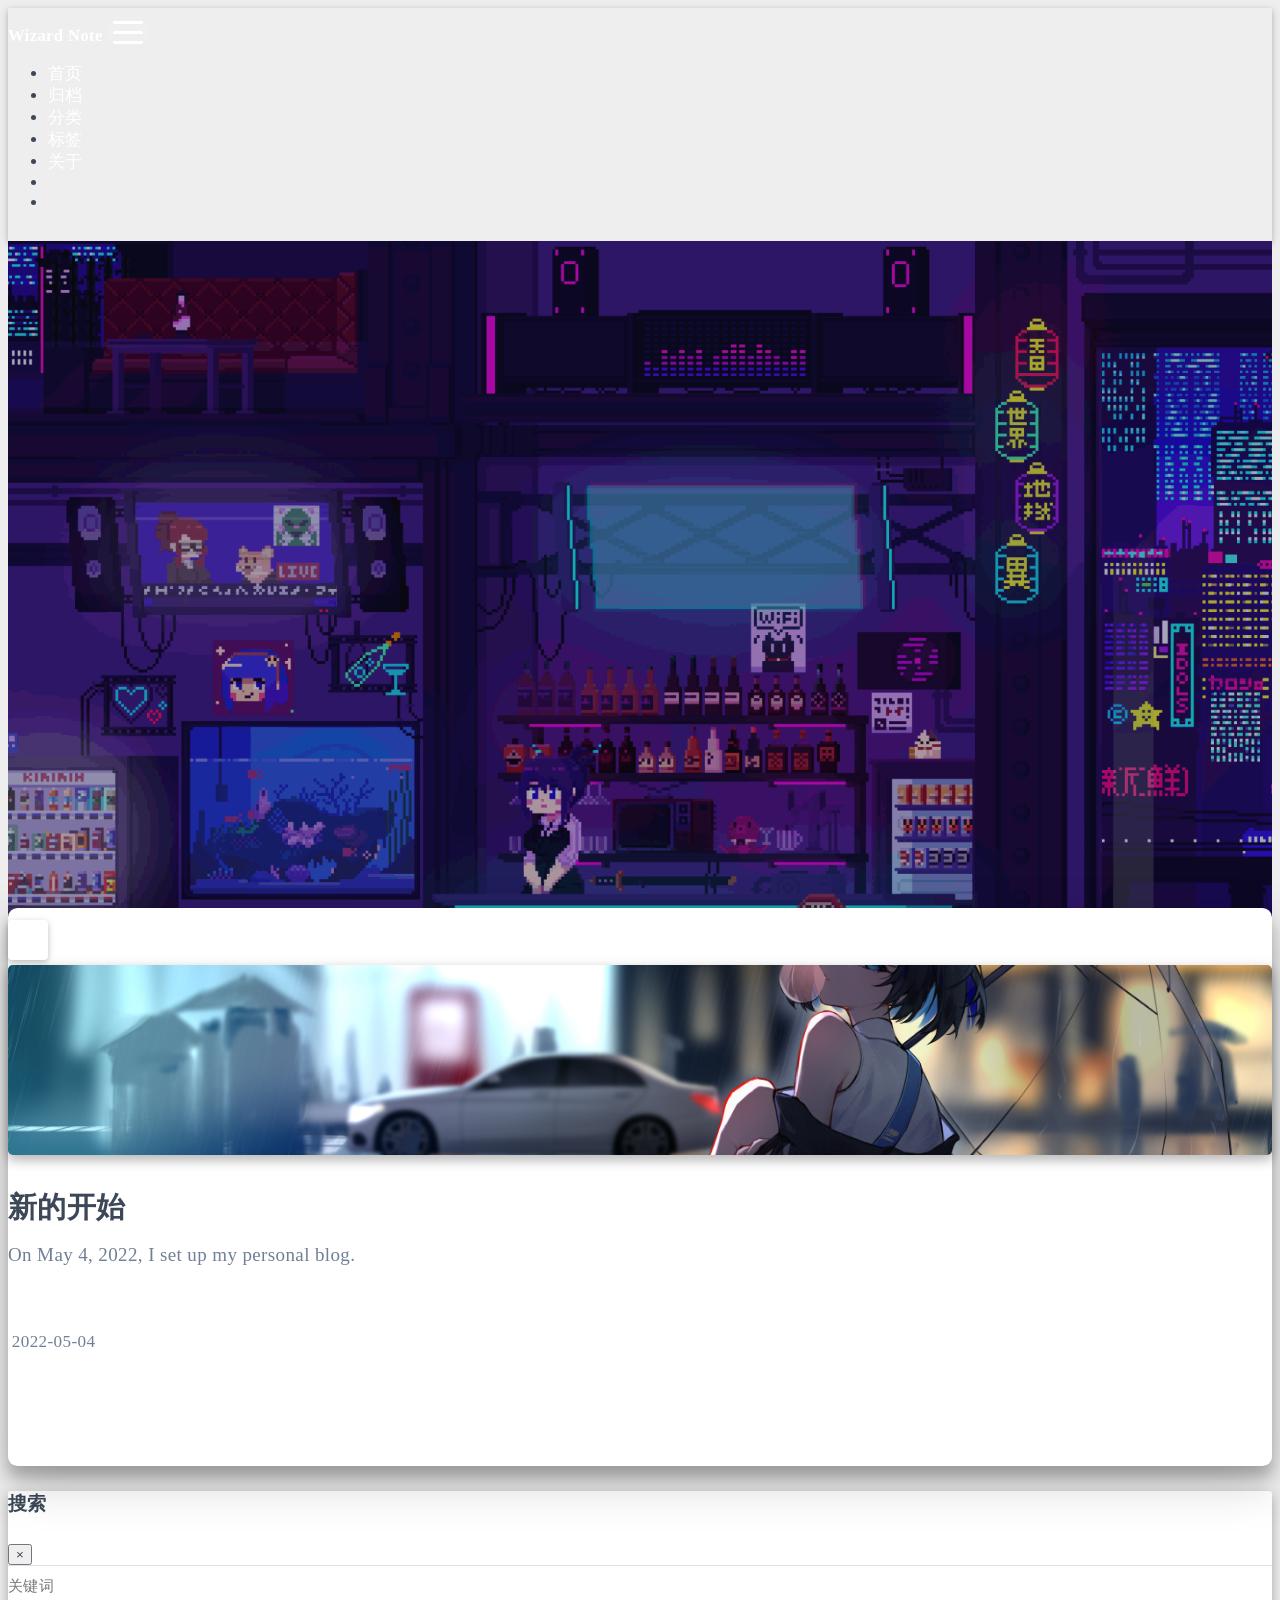
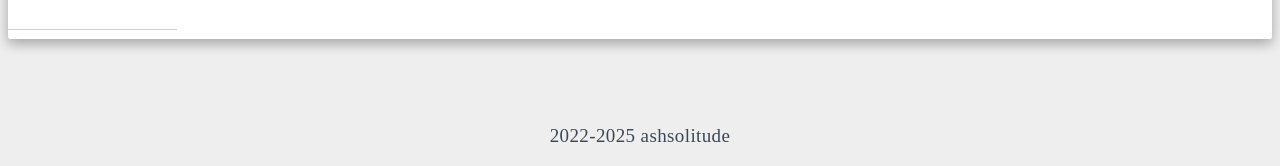
<file: index.html>
<!DOCTYPE html>
<html lang="zh-CN" data-default-color-scheme=auto>



<head>
  <meta charset="UTF-8">

  <link rel="apple-touch-icon" sizes="76x76" href="/img/R-C.jpg">
  <link rel="icon" href="/img/R-C.jpg">
  

  <meta name="viewport" content="width=device-width, initial-scale=1.0, maximum-scale=5.0, shrink-to-fit=no">
  <meta http-equiv="x-ua-compatible" content="ie=edge">
  
  <meta name="theme-color" content="#2f4154">
  <meta name="author" content="ashsolitude">
  <meta name="keywords" content="">
  
    <meta property="og:type" content="website">
<meta property="og:title" content="Solitude">
<meta property="og:url" content="https://ashsolitude.github.io/index.html">
<meta property="og:site_name" content="Solitude">
<meta property="og:locale" content="zh_CN">
<meta property="article:author" content="ashsolitude">
<meta name="twitter:card" content="summary_large_image">
  
  
  
  <title>Solitude</title>

  <link  rel="stylesheet" href="https://lib.baomitu.com/twitter-bootstrap/4.6.1/css/bootstrap.min.css" />





<!-- 主题依赖的图标库，不要自行修改 -->
<!-- Do not modify the link that theme dependent icons -->

<link rel="stylesheet" href="//at.alicdn.com/t/c/font_1749284_5i9bdhy70f8.css">



<link rel="stylesheet" href="//at.alicdn.com/t/c/font_1736178_k526ubmyhba.css">


<link  rel="stylesheet" href="/css/main.css" />


  <link id="highlight-css" rel="stylesheet" href="/css/highlight.css" />
  
    <link id="highlight-css-dark" rel="stylesheet" href="/css/highlight-dark.css" />
  




  <script id="fluid-configs">
    var Fluid = window.Fluid || {};
    Fluid.ctx = Object.assign({}, Fluid.ctx)
    var CONFIG = {"hostname":"ashsolitude.github.io","root":"/","version":"1.9.8","typing":{"enable":true,"typeSpeed":70,"cursorChar":"_","loop":false,"scope":[]},"anchorjs":{"enable":true,"element":"h1,h2,h3,h4,h5,h6","placement":"right","visible":"hover","icon":""},"progressbar":{"enable":true,"height_px":3,"color":"#29d","options":{"showSpinner":false,"trickleSpeed":100}},"code_language":{"enable":true,"default":"TEXT"},"copy_btn":true,"image_caption":{"enable":true},"image_zoom":{"enable":true,"img_url_replace":["",""]},"toc":{"enable":true,"placement":"right","headingSelector":"h1,h2,h3,h4,h5,h6","collapseDepth":0},"lazyload":{"enable":true,"loading_img":"/img/loading.gif","onlypost":false,"offset_factor":2},"web_analytics":{"enable":false,"follow_dnt":true,"baidu":null,"google":{"measurement_id":null},"tencent":{"sid":null,"cid":null},"leancloud":{"app_id":null,"app_key":null,"server_url":null,"path":"window.location.pathname","ignore_local":false},"umami":{"src":null,"website_id":null,"domains":null,"start_time":"2024-01-01T00:00:00.000Z","token":null,"api_server":null}},"search_path":"/local-search.xml","include_content_in_search":true};

    if (CONFIG.web_analytics.follow_dnt) {
      var dntVal = navigator.doNotTrack || window.doNotTrack || navigator.msDoNotTrack;
      Fluid.ctx.dnt = dntVal && (dntVal.startsWith('1') || dntVal.startsWith('yes') || dntVal.startsWith('on'));
    }
  </script>
  <script  src="/js/utils.js" ></script>
  <script  src="/js/color-schema.js" ></script>
  


  
<meta name="generator" content="Hexo 7.3.0"></head>


<body>
  

  <header>
    

<div class="header-inner" style="height: 100vh;">
  <nav id="navbar" class="navbar fixed-top  navbar-expand-lg navbar-dark scrolling-navbar">
  <div class="container">
    <a class="navbar-brand" href="/">
      <strong>Wizard Note</strong>
    </a>

    <button id="navbar-toggler-btn" class="navbar-toggler" type="button" data-toggle="collapse"
            data-target="#navbarSupportedContent"
            aria-controls="navbarSupportedContent" aria-expanded="false" aria-label="Toggle navigation">
      <div class="animated-icon"><span></span><span></span><span></span></div>
    </button>

    <!-- Collapsible content -->
    <div class="collapse navbar-collapse" id="navbarSupportedContent">
      <ul class="navbar-nav ml-auto text-center">
        
          
          
          
          
            <li class="nav-item">
              <a class="nav-link" href="/" target="_self">
                <i class="iconfont icon-home-fill"></i>
                <span>首页</span>
              </a>
            </li>
          
        
          
          
          
          
            <li class="nav-item">
              <a class="nav-link" href="/archives/" target="_self">
                <i class="iconfont icon-archive-fill"></i>
                <span>归档</span>
              </a>
            </li>
          
        
          
          
          
          
            <li class="nav-item">
              <a class="nav-link" href="/categories/" target="_self">
                <i class="iconfont icon-category-fill"></i>
                <span>分类</span>
              </a>
            </li>
          
        
          
          
          
          
            <li class="nav-item">
              <a class="nav-link" href="/tags/" target="_self">
                <i class="iconfont icon-tags-fill"></i>
                <span>标签</span>
              </a>
            </li>
          
        
          
          
          
          
            <li class="nav-item">
              <a class="nav-link" href="/about/" target="_self">
                <i class="iconfont icon-user-fill"></i>
                <span>关于</span>
              </a>
            </li>
          
        
        
          <li class="nav-item" id="search-btn">
            <a class="nav-link" target="_self" href="javascript:;" data-toggle="modal" data-target="#modalSearch" aria-label="Search">
              <i class="iconfont icon-search"></i>
            </a>
          </li>
          
        
        
          <li class="nav-item" id="color-toggle-btn">
            <a class="nav-link" target="_self" href="javascript:;" aria-label="Color Toggle">
              <i class="iconfont icon-dark" id="color-toggle-icon"></i>
            </a>
          </li>
        
      </ul>
    </div>
  </div>
</nav>

  

<div id="banner" class="banner" parallax=true
     style="background: url('/img/1.gif') no-repeat center center; background-size: cover;">
  <div class="full-bg-img">
    <div class="mask flex-center" style="background-color: rgba(0, 0, 0, 0.3)">
      <div class="banner-text text-center fade-in-up">
        <div class="h2">
          
            <span id="subtitle" data-typed-text="First, solve the problem. Then, write the code."></span>
          
        </div>

        
      </div>

      
        <div class="scroll-down-bar">
          <i class="iconfont icon-arrowdown"></i>
        </div>
      
    </div>
  </div>
</div>

</div>

  </header>

  <main>
    
      <div class="container nopadding-x-md">
        <div id="board"
          style="margin-top: 0">
          
          <div class="container">
            <div class="row">
              <div class="col-12 col-md-10 m-auto">
                


  <div class="row mx-auto index-card">
    
    
      <div class="col-12 col-md-4 m-auto index-img">
        <a href="/2022/05/04/begin/" target="_self">
          <img src="/img/5.png" srcset="/img/loading.gif" lazyload alt="新的开始">
        </a>
      </div>
    
    <article class="col-12 col-md-8 mx-auto index-info">
      <h2 class="index-header">
        
        <a href="/2022/05/04/begin/" target="_self">
          新的开始
        </a>
      </h2>

      
      <a class="index-excerpt " href="/2022/05/04/begin/" target="_self">
        <div>
          On May 4, 2022, I set up my personal blog.
        </div>
      </a>

      <div class="index-btm post-metas">
        
          <div class="post-meta mr-3">
            <i class="iconfont icon-date"></i>
            <time datetime="2022-05-04 23:25" pubdate>
              2022-05-04
            </time>
          </div>
        
        
        
      </div>
    </article>
  </div>





              </div>
            </div>
          </div>
        </div>
      </div>
    

    
      <a id="scroll-top-button" aria-label="TOP" href="#" role="button">
        <i class="iconfont icon-arrowup" aria-hidden="true"></i>
      </a>
    

    
      <div class="modal fade" id="modalSearch" tabindex="-1" role="dialog" aria-labelledby="ModalLabel"
     aria-hidden="true">
  <div class="modal-dialog modal-dialog-scrollable modal-lg" role="document">
    <div class="modal-content">
      <div class="modal-header text-center">
        <h4 class="modal-title w-100 font-weight-bold">搜索</h4>
        <button type="button" id="local-search-close" class="close" data-dismiss="modal" aria-label="Close">
          <span aria-hidden="true">&times;</span>
        </button>
      </div>
      <div class="modal-body mx-3">
        <div class="md-form mb-5">
          <input type="text" id="local-search-input" class="form-control validate">
          <label data-error="x" data-success="v" for="local-search-input">关键词</label>
        </div>
        <div class="list-group" id="local-search-result"></div>
      </div>
    </div>
  </div>
</div>

    

    
  </main>

  <footer>
    <div class="footer-inner">
  
    <div class="footer-content">
       <a rel="nofollow noopener"><span>2022-2025</span></a> <i class="iconfont icon-love"></i> <a rel="nofollow noopener"><span>ashsolitude</span></a> 
    </div>
  
  
  
</div>

  </footer>

  <!-- Scripts -->
  
  <script  src="https://lib.baomitu.com/nprogress/0.2.0/nprogress.min.js" ></script>
  <link  rel="stylesheet" href="https://lib.baomitu.com/nprogress/0.2.0/nprogress.min.css" />

  <script>
    NProgress.configure({"showSpinner":false,"trickleSpeed":100})
    NProgress.start()
    window.addEventListener('load', function() {
      NProgress.done();
    })
  </script>


<script  src="https://lib.baomitu.com/jquery/3.6.4/jquery.min.js" ></script>
<script  src="https://lib.baomitu.com/twitter-bootstrap/4.6.1/js/bootstrap.min.js" ></script>
<script  src="/js/events.js" ></script>
<script  src="/js/plugins.js" ></script>


  <script  src="https://lib.baomitu.com/typed.js/2.0.12/typed.min.js" ></script>
  <script>
    (function (window, document) {
      var typing = Fluid.plugins.typing;
      var subtitle = document.getElementById('subtitle');
      if (!subtitle || !typing) {
        return;
      }
      var text = subtitle.getAttribute('data-typed-text');
      
        typing(text);
      
    })(window, document);
  </script>




  
    <script  src="/js/img-lazyload.js" ></script>
  




  <script  src="/js/local-search.js" ></script>





<!-- 主题的启动项，将它保持在最底部 -->
<!-- the boot of the theme, keep it at the bottom -->
<script  src="/js/boot.js" ></script>


  

  <noscript>
    <div class="noscript-warning">博客在允许 JavaScript 运行的环境下浏览效果更佳</div>
  </noscript>
</body>
</html>
</file>
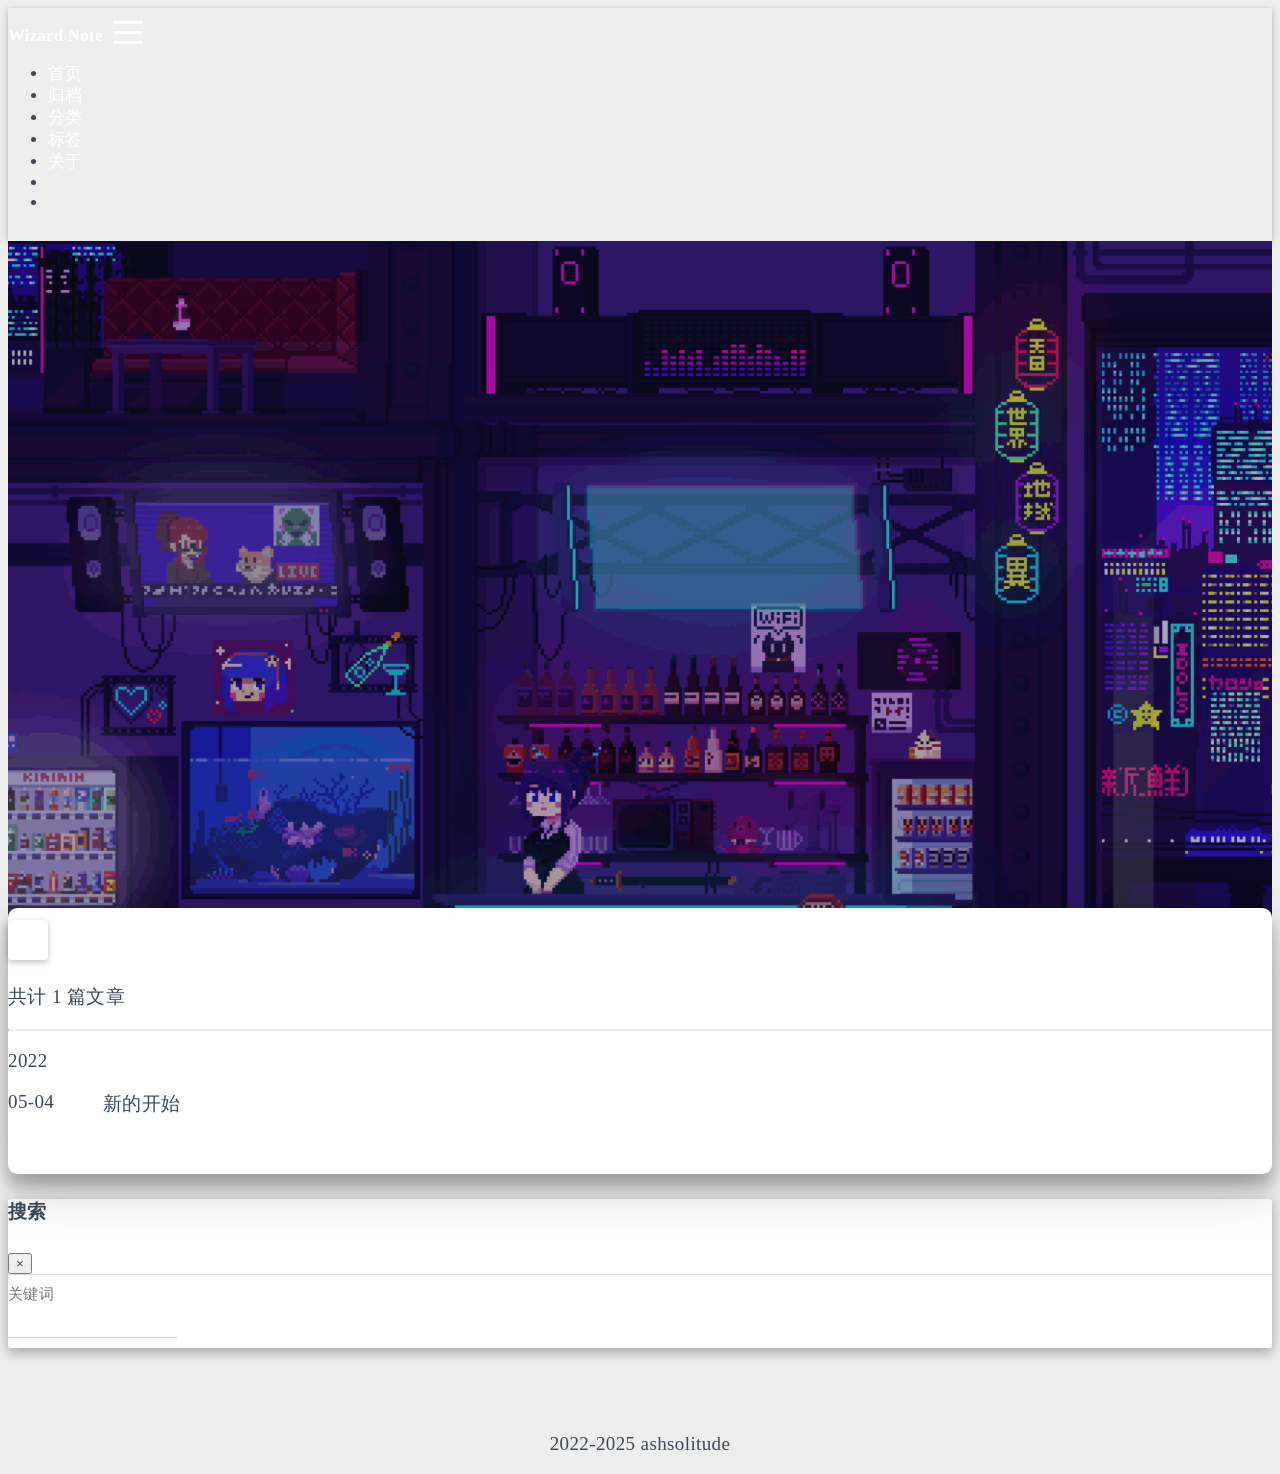
<file: archives/index.html>
<!DOCTYPE html>
<html lang="zh-CN" data-default-color-scheme=auto>



<head>
  <meta charset="UTF-8">

  <link rel="apple-touch-icon" sizes="76x76" href="/img/R-C.jpg">
  <link rel="icon" href="/img/R-C.jpg">
  

  <meta name="viewport" content="width=device-width, initial-scale=1.0, maximum-scale=5.0, shrink-to-fit=no">
  <meta http-equiv="x-ua-compatible" content="ie=edge">
  
  <meta name="theme-color" content="#2f4154">
  <meta name="author" content="ashsolitude">
  <meta name="keywords" content="">
  
    <meta property="og:type" content="website">
<meta property="og:title" content="归档">
<meta property="og:url" content="https://ashsolitude.github.io/archives/index.html">
<meta property="og:site_name" content="Solitude">
<meta property="og:locale" content="zh_CN">
<meta property="article:author" content="ashsolitude">
<meta name="twitter:card" content="summary_large_image">
  
  
  
  <title>归档 - Solitude</title>

  <link  rel="stylesheet" href="https://lib.baomitu.com/twitter-bootstrap/4.6.1/css/bootstrap.min.css" />





<!-- 主题依赖的图标库，不要自行修改 -->
<!-- Do not modify the link that theme dependent icons -->

<link rel="stylesheet" href="//at.alicdn.com/t/c/font_1749284_5i9bdhy70f8.css">



<link rel="stylesheet" href="//at.alicdn.com/t/c/font_1736178_k526ubmyhba.css">


<link  rel="stylesheet" href="/css/main.css" />


  <link id="highlight-css" rel="stylesheet" href="/css/highlight.css" />
  
    <link id="highlight-css-dark" rel="stylesheet" href="/css/highlight-dark.css" />
  




  <script id="fluid-configs">
    var Fluid = window.Fluid || {};
    Fluid.ctx = Object.assign({}, Fluid.ctx)
    var CONFIG = {"hostname":"ashsolitude.github.io","root":"/","version":"1.9.8","typing":{"enable":true,"typeSpeed":70,"cursorChar":"_","loop":false,"scope":[]},"anchorjs":{"enable":true,"element":"h1,h2,h3,h4,h5,h6","placement":"right","visible":"hover","icon":""},"progressbar":{"enable":true,"height_px":3,"color":"#29d","options":{"showSpinner":false,"trickleSpeed":100}},"code_language":{"enable":true,"default":"TEXT"},"copy_btn":true,"image_caption":{"enable":true},"image_zoom":{"enable":true,"img_url_replace":["",""]},"toc":{"enable":true,"placement":"right","headingSelector":"h1,h2,h3,h4,h5,h6","collapseDepth":0},"lazyload":{"enable":true,"loading_img":"/img/loading.gif","onlypost":false,"offset_factor":2},"web_analytics":{"enable":false,"follow_dnt":true,"baidu":null,"google":{"measurement_id":null},"tencent":{"sid":null,"cid":null},"leancloud":{"app_id":null,"app_key":null,"server_url":null,"path":"window.location.pathname","ignore_local":false},"umami":{"src":null,"website_id":null,"domains":null,"start_time":"2024-01-01T00:00:00.000Z","token":null,"api_server":null}},"search_path":"/local-search.xml","include_content_in_search":true};

    if (CONFIG.web_analytics.follow_dnt) {
      var dntVal = navigator.doNotTrack || window.doNotTrack || navigator.msDoNotTrack;
      Fluid.ctx.dnt = dntVal && (dntVal.startsWith('1') || dntVal.startsWith('yes') || dntVal.startsWith('on'));
    }
  </script>
  <script  src="/js/utils.js" ></script>
  <script  src="/js/color-schema.js" ></script>
  


  
<meta name="generator" content="Hexo 7.3.0"></head>


<body>
  

  <header>
    

<div class="header-inner" style="height: 100vh;">
  <nav id="navbar" class="navbar fixed-top  navbar-expand-lg navbar-dark scrolling-navbar">
  <div class="container">
    <a class="navbar-brand" href="/">
      <strong>Wizard Note</strong>
    </a>

    <button id="navbar-toggler-btn" class="navbar-toggler" type="button" data-toggle="collapse"
            data-target="#navbarSupportedContent"
            aria-controls="navbarSupportedContent" aria-expanded="false" aria-label="Toggle navigation">
      <div class="animated-icon"><span></span><span></span><span></span></div>
    </button>

    <!-- Collapsible content -->
    <div class="collapse navbar-collapse" id="navbarSupportedContent">
      <ul class="navbar-nav ml-auto text-center">
        
          
          
          
          
            <li class="nav-item">
              <a class="nav-link" href="/" target="_self">
                <i class="iconfont icon-home-fill"></i>
                <span>首页</span>
              </a>
            </li>
          
        
          
          
          
          
            <li class="nav-item">
              <a class="nav-link" href="/archives/" target="_self">
                <i class="iconfont icon-archive-fill"></i>
                <span>归档</span>
              </a>
            </li>
          
        
          
          
          
          
            <li class="nav-item">
              <a class="nav-link" href="/categories/" target="_self">
                <i class="iconfont icon-category-fill"></i>
                <span>分类</span>
              </a>
            </li>
          
        
          
          
          
          
            <li class="nav-item">
              <a class="nav-link" href="/tags/" target="_self">
                <i class="iconfont icon-tags-fill"></i>
                <span>标签</span>
              </a>
            </li>
          
        
          
          
          
          
            <li class="nav-item">
              <a class="nav-link" href="/about/" target="_self">
                <i class="iconfont icon-user-fill"></i>
                <span>关于</span>
              </a>
            </li>
          
        
        
          <li class="nav-item" id="search-btn">
            <a class="nav-link" target="_self" href="javascript:;" data-toggle="modal" data-target="#modalSearch" aria-label="Search">
              <i class="iconfont icon-search"></i>
            </a>
          </li>
          
        
        
          <li class="nav-item" id="color-toggle-btn">
            <a class="nav-link" target="_self" href="javascript:;" aria-label="Color Toggle">
              <i class="iconfont icon-dark" id="color-toggle-icon"></i>
            </a>
          </li>
        
      </ul>
    </div>
  </div>
</nav>

  

<div id="banner" class="banner" parallax=true
     style="background: url('/img/1.gif') no-repeat center center; background-size: cover;">
  <div class="full-bg-img">
    <div class="mask flex-center" style="background-color: rgba(0, 0, 0, 0.3)">
      <div class="banner-text text-center fade-in-up">
        <div class="h2">
          
            <span id="subtitle" data-typed-text="归档"></span>
          
        </div>

        
      </div>

      
        <div class="scroll-down-bar">
          <i class="iconfont icon-arrowdown"></i>
        </div>
      
    </div>
  </div>
</div>

</div>

  </header>

  <main>
    
      <div class="container nopadding-x-md">
        <div id="board"
          style="margin-top: 0">
          
          <div class="container">
            <div class="row">
              <div class="col-12 col-md-10 m-auto">
                

<div class="list-group">
  <p class="h4">共计 1 篇文章</p>
  <hr>
  
  
    
      
      <p class="h5">2022</p>
    
    <a href="/2022/05/04/begin/" class="list-group-item list-group-item-action">
      <time>05-04</time>
      <div class="list-group-item-title">新的开始</div>
    </a>
  
</div>





              </div>
            </div>
          </div>
        </div>
      </div>
    

    
      <a id="scroll-top-button" aria-label="TOP" href="#" role="button">
        <i class="iconfont icon-arrowup" aria-hidden="true"></i>
      </a>
    

    
      <div class="modal fade" id="modalSearch" tabindex="-1" role="dialog" aria-labelledby="ModalLabel"
     aria-hidden="true">
  <div class="modal-dialog modal-dialog-scrollable modal-lg" role="document">
    <div class="modal-content">
      <div class="modal-header text-center">
        <h4 class="modal-title w-100 font-weight-bold">搜索</h4>
        <button type="button" id="local-search-close" class="close" data-dismiss="modal" aria-label="Close">
          <span aria-hidden="true">&times;</span>
        </button>
      </div>
      <div class="modal-body mx-3">
        <div class="md-form mb-5">
          <input type="text" id="local-search-input" class="form-control validate">
          <label data-error="x" data-success="v" for="local-search-input">关键词</label>
        </div>
        <div class="list-group" id="local-search-result"></div>
      </div>
    </div>
  </div>
</div>

    

    
  </main>

  <footer>
    <div class="footer-inner">
  
    <div class="footer-content">
       <a rel="nofollow noopener"><span>2022-2025</span></a> <i class="iconfont icon-love"></i> <a rel="nofollow noopener"><span>ashsolitude</span></a> 
    </div>
  
  
  
</div>

  </footer>

  <!-- Scripts -->
  
  <script  src="https://lib.baomitu.com/nprogress/0.2.0/nprogress.min.js" ></script>
  <link  rel="stylesheet" href="https://lib.baomitu.com/nprogress/0.2.0/nprogress.min.css" />

  <script>
    NProgress.configure({"showSpinner":false,"trickleSpeed":100})
    NProgress.start()
    window.addEventListener('load', function() {
      NProgress.done();
    })
  </script>


<script  src="https://lib.baomitu.com/jquery/3.6.4/jquery.min.js" ></script>
<script  src="https://lib.baomitu.com/twitter-bootstrap/4.6.1/js/bootstrap.min.js" ></script>
<script  src="/js/events.js" ></script>
<script  src="/js/plugins.js" ></script>


  <script  src="https://lib.baomitu.com/typed.js/2.0.12/typed.min.js" ></script>
  <script>
    (function (window, document) {
      var typing = Fluid.plugins.typing;
      var subtitle = document.getElementById('subtitle');
      if (!subtitle || !typing) {
        return;
      }
      var text = subtitle.getAttribute('data-typed-text');
      
        typing(text);
      
    })(window, document);
  </script>




  
    <script  src="/js/img-lazyload.js" ></script>
  




  <script  src="/js/local-search.js" ></script>





<!-- 主题的启动项，将它保持在最底部 -->
<!-- the boot of the theme, keep it at the bottom -->
<script  src="/js/boot.js" ></script>


  

  <noscript>
    <div class="noscript-warning">博客在允许 JavaScript 运行的环境下浏览效果更佳</div>
  </noscript>
</body>
</html>
</file>
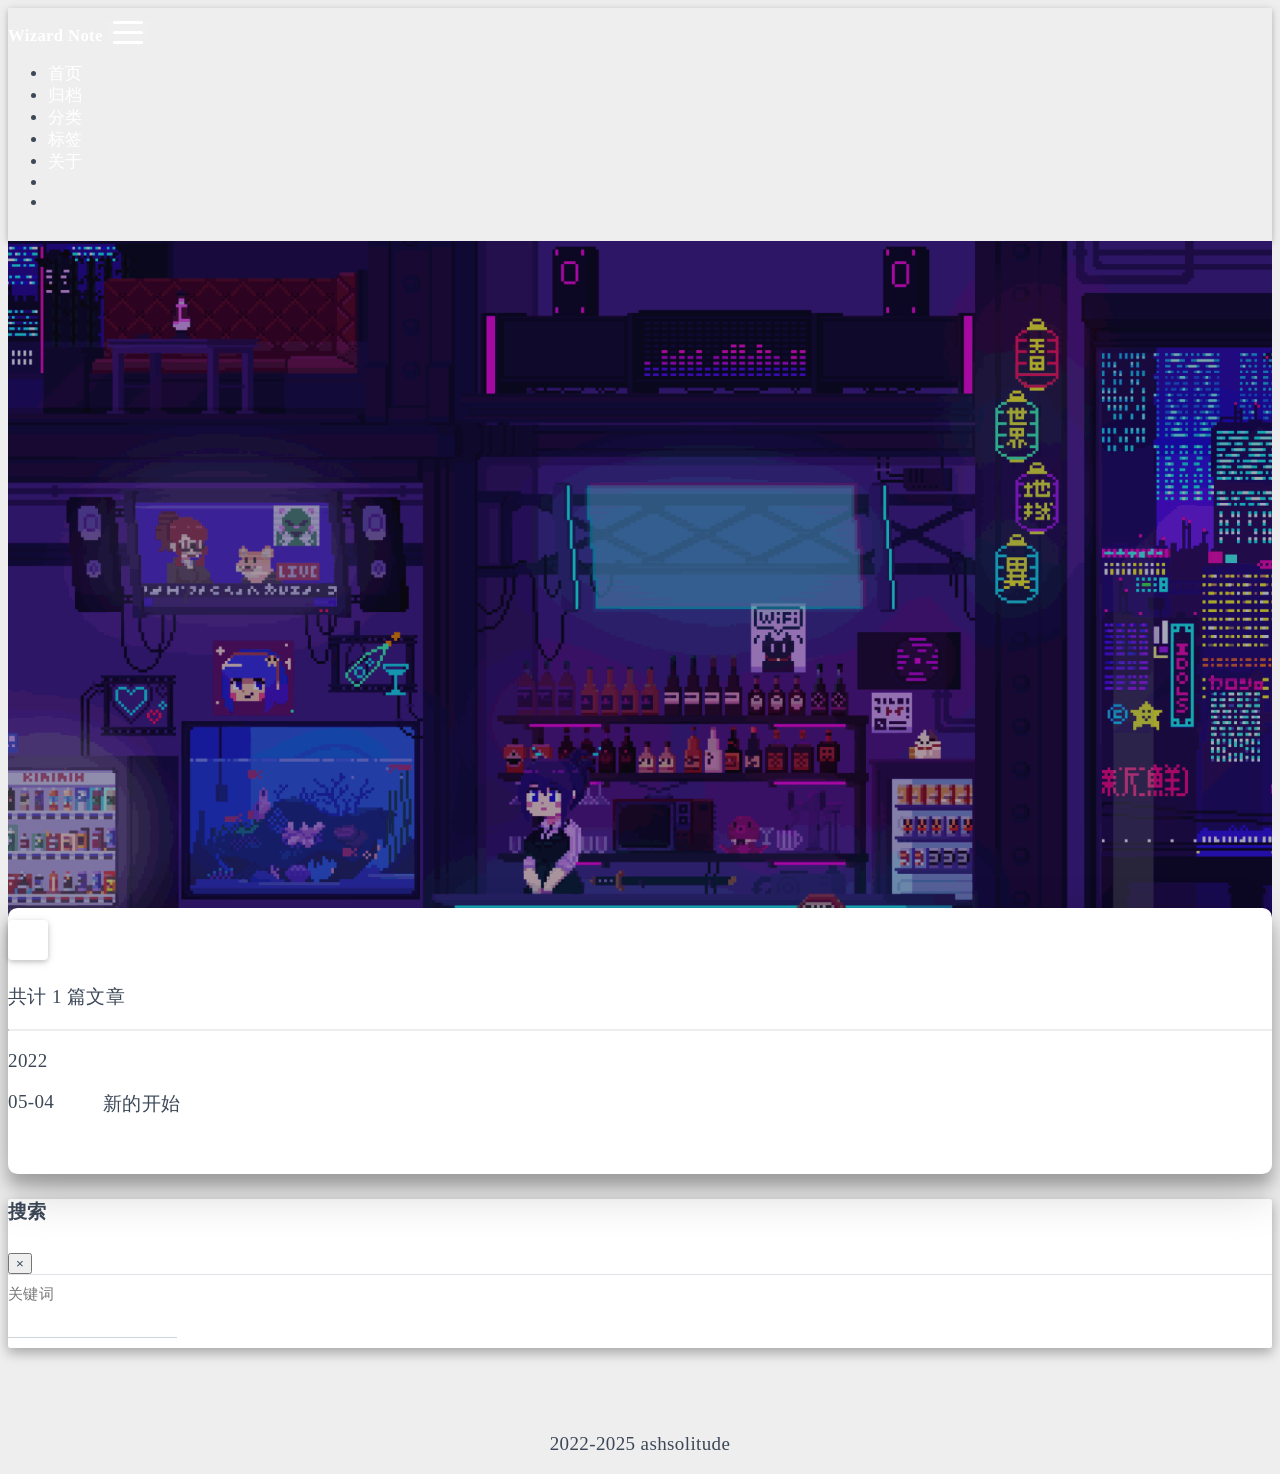
<file: archives/2022/index.html>
<!DOCTYPE html>
<html lang="zh-CN" data-default-color-scheme=auto>



<head>
  <meta charset="UTF-8">

  <link rel="apple-touch-icon" sizes="76x76" href="/img/R-C.jpg">
  <link rel="icon" href="/img/R-C.jpg">
  

  <meta name="viewport" content="width=device-width, initial-scale=1.0, maximum-scale=5.0, shrink-to-fit=no">
  <meta http-equiv="x-ua-compatible" content="ie=edge">
  
  <meta name="theme-color" content="#2f4154">
  <meta name="author" content="ashsolitude">
  <meta name="keywords" content="">
  
    <meta property="og:type" content="website">
<meta property="og:title" content="归档">
<meta property="og:url" content="https://ashsolitude.github.io/archives/2022/index.html">
<meta property="og:site_name" content="Solitude">
<meta property="og:locale" content="zh_CN">
<meta property="article:author" content="ashsolitude">
<meta name="twitter:card" content="summary_large_image">
  
  
  
  <title>归档 - Solitude</title>

  <link  rel="stylesheet" href="https://lib.baomitu.com/twitter-bootstrap/4.6.1/css/bootstrap.min.css" />





<!-- 主题依赖的图标库，不要自行修改 -->
<!-- Do not modify the link that theme dependent icons -->

<link rel="stylesheet" href="//at.alicdn.com/t/c/font_1749284_5i9bdhy70f8.css">



<link rel="stylesheet" href="//at.alicdn.com/t/c/font_1736178_k526ubmyhba.css">


<link  rel="stylesheet" href="/css/main.css" />


  <link id="highlight-css" rel="stylesheet" href="/css/highlight.css" />
  
    <link id="highlight-css-dark" rel="stylesheet" href="/css/highlight-dark.css" />
  




  <script id="fluid-configs">
    var Fluid = window.Fluid || {};
    Fluid.ctx = Object.assign({}, Fluid.ctx)
    var CONFIG = {"hostname":"ashsolitude.github.io","root":"/","version":"1.9.8","typing":{"enable":true,"typeSpeed":70,"cursorChar":"_","loop":false,"scope":[]},"anchorjs":{"enable":true,"element":"h1,h2,h3,h4,h5,h6","placement":"right","visible":"hover","icon":""},"progressbar":{"enable":true,"height_px":3,"color":"#29d","options":{"showSpinner":false,"trickleSpeed":100}},"code_language":{"enable":true,"default":"TEXT"},"copy_btn":true,"image_caption":{"enable":true},"image_zoom":{"enable":true,"img_url_replace":["",""]},"toc":{"enable":true,"placement":"right","headingSelector":"h1,h2,h3,h4,h5,h6","collapseDepth":0},"lazyload":{"enable":true,"loading_img":"/img/loading.gif","onlypost":false,"offset_factor":2},"web_analytics":{"enable":false,"follow_dnt":true,"baidu":null,"google":{"measurement_id":null},"tencent":{"sid":null,"cid":null},"leancloud":{"app_id":null,"app_key":null,"server_url":null,"path":"window.location.pathname","ignore_local":false},"umami":{"src":null,"website_id":null,"domains":null,"start_time":"2024-01-01T00:00:00.000Z","token":null,"api_server":null}},"search_path":"/local-search.xml","include_content_in_search":true};

    if (CONFIG.web_analytics.follow_dnt) {
      var dntVal = navigator.doNotTrack || window.doNotTrack || navigator.msDoNotTrack;
      Fluid.ctx.dnt = dntVal && (dntVal.startsWith('1') || dntVal.startsWith('yes') || dntVal.startsWith('on'));
    }
  </script>
  <script  src="/js/utils.js" ></script>
  <script  src="/js/color-schema.js" ></script>
  


  
<meta name="generator" content="Hexo 7.3.0"></head>


<body>
  

  <header>
    

<div class="header-inner" style="height: 100vh;">
  <nav id="navbar" class="navbar fixed-top  navbar-expand-lg navbar-dark scrolling-navbar">
  <div class="container">
    <a class="navbar-brand" href="/">
      <strong>Wizard Note</strong>
    </a>

    <button id="navbar-toggler-btn" class="navbar-toggler" type="button" data-toggle="collapse"
            data-target="#navbarSupportedContent"
            aria-controls="navbarSupportedContent" aria-expanded="false" aria-label="Toggle navigation">
      <div class="animated-icon"><span></span><span></span><span></span></div>
    </button>

    <!-- Collapsible content -->
    <div class="collapse navbar-collapse" id="navbarSupportedContent">
      <ul class="navbar-nav ml-auto text-center">
        
          
          
          
          
            <li class="nav-item">
              <a class="nav-link" href="/" target="_self">
                <i class="iconfont icon-home-fill"></i>
                <span>首页</span>
              </a>
            </li>
          
        
          
          
          
          
            <li class="nav-item">
              <a class="nav-link" href="/archives/" target="_self">
                <i class="iconfont icon-archive-fill"></i>
                <span>归档</span>
              </a>
            </li>
          
        
          
          
          
          
            <li class="nav-item">
              <a class="nav-link" href="/categories/" target="_self">
                <i class="iconfont icon-category-fill"></i>
                <span>分类</span>
              </a>
            </li>
          
        
          
          
          
          
            <li class="nav-item">
              <a class="nav-link" href="/tags/" target="_self">
                <i class="iconfont icon-tags-fill"></i>
                <span>标签</span>
              </a>
            </li>
          
        
          
          
          
          
            <li class="nav-item">
              <a class="nav-link" href="/about/" target="_self">
                <i class="iconfont icon-user-fill"></i>
                <span>关于</span>
              </a>
            </li>
          
        
        
          <li class="nav-item" id="search-btn">
            <a class="nav-link" target="_self" href="javascript:;" data-toggle="modal" data-target="#modalSearch" aria-label="Search">
              <i class="iconfont icon-search"></i>
            </a>
          </li>
          
        
        
          <li class="nav-item" id="color-toggle-btn">
            <a class="nav-link" target="_self" href="javascript:;" aria-label="Color Toggle">
              <i class="iconfont icon-dark" id="color-toggle-icon"></i>
            </a>
          </li>
        
      </ul>
    </div>
  </div>
</nav>

  

<div id="banner" class="banner" parallax=true
     style="background: url('/img/1.gif') no-repeat center center; background-size: cover;">
  <div class="full-bg-img">
    <div class="mask flex-center" style="background-color: rgba(0, 0, 0, 0.3)">
      <div class="banner-text text-center fade-in-up">
        <div class="h2">
          
            <span id="subtitle" data-typed-text="归档"></span>
          
        </div>

        
      </div>

      
        <div class="scroll-down-bar">
          <i class="iconfont icon-arrowdown"></i>
        </div>
      
    </div>
  </div>
</div>

</div>

  </header>

  <main>
    
      <div class="container nopadding-x-md">
        <div id="board"
          style="margin-top: 0">
          
          <div class="container">
            <div class="row">
              <div class="col-12 col-md-10 m-auto">
                

<div class="list-group">
  <p class="h4">共计 1 篇文章</p>
  <hr>
  
  
    
      
      <p class="h5">2022</p>
    
    <a href="/2022/05/04/begin/" class="list-group-item list-group-item-action">
      <time>05-04</time>
      <div class="list-group-item-title">新的开始</div>
    </a>
  
</div>





              </div>
            </div>
          </div>
        </div>
      </div>
    

    
      <a id="scroll-top-button" aria-label="TOP" href="#" role="button">
        <i class="iconfont icon-arrowup" aria-hidden="true"></i>
      </a>
    

    
      <div class="modal fade" id="modalSearch" tabindex="-1" role="dialog" aria-labelledby="ModalLabel"
     aria-hidden="true">
  <div class="modal-dialog modal-dialog-scrollable modal-lg" role="document">
    <div class="modal-content">
      <div class="modal-header text-center">
        <h4 class="modal-title w-100 font-weight-bold">搜索</h4>
        <button type="button" id="local-search-close" class="close" data-dismiss="modal" aria-label="Close">
          <span aria-hidden="true">&times;</span>
        </button>
      </div>
      <div class="modal-body mx-3">
        <div class="md-form mb-5">
          <input type="text" id="local-search-input" class="form-control validate">
          <label data-error="x" data-success="v" for="local-search-input">关键词</label>
        </div>
        <div class="list-group" id="local-search-result"></div>
      </div>
    </div>
  </div>
</div>

    

    
  </main>

  <footer>
    <div class="footer-inner">
  
    <div class="footer-content">
       <a rel="nofollow noopener"><span>2022-2025</span></a> <i class="iconfont icon-love"></i> <a rel="nofollow noopener"><span>ashsolitude</span></a> 
    </div>
  
  
  
</div>

  </footer>

  <!-- Scripts -->
  
  <script  src="https://lib.baomitu.com/nprogress/0.2.0/nprogress.min.js" ></script>
  <link  rel="stylesheet" href="https://lib.baomitu.com/nprogress/0.2.0/nprogress.min.css" />

  <script>
    NProgress.configure({"showSpinner":false,"trickleSpeed":100})
    NProgress.start()
    window.addEventListener('load', function() {
      NProgress.done();
    })
  </script>


<script  src="https://lib.baomitu.com/jquery/3.6.4/jquery.min.js" ></script>
<script  src="https://lib.baomitu.com/twitter-bootstrap/4.6.1/js/bootstrap.min.js" ></script>
<script  src="/js/events.js" ></script>
<script  src="/js/plugins.js" ></script>


  <script  src="https://lib.baomitu.com/typed.js/2.0.12/typed.min.js" ></script>
  <script>
    (function (window, document) {
      var typing = Fluid.plugins.typing;
      var subtitle = document.getElementById('subtitle');
      if (!subtitle || !typing) {
        return;
      }
      var text = subtitle.getAttribute('data-typed-text');
      
        typing(text);
      
    })(window, document);
  </script>




  
    <script  src="/js/img-lazyload.js" ></script>
  




  <script  src="/js/local-search.js" ></script>





<!-- 主题的启动项，将它保持在最底部 -->
<!-- the boot of the theme, keep it at the bottom -->
<script  src="/js/boot.js" ></script>


  

  <noscript>
    <div class="noscript-warning">博客在允许 JavaScript 运行的环境下浏览效果更佳</div>
  </noscript>
</body>
</html>
</file>
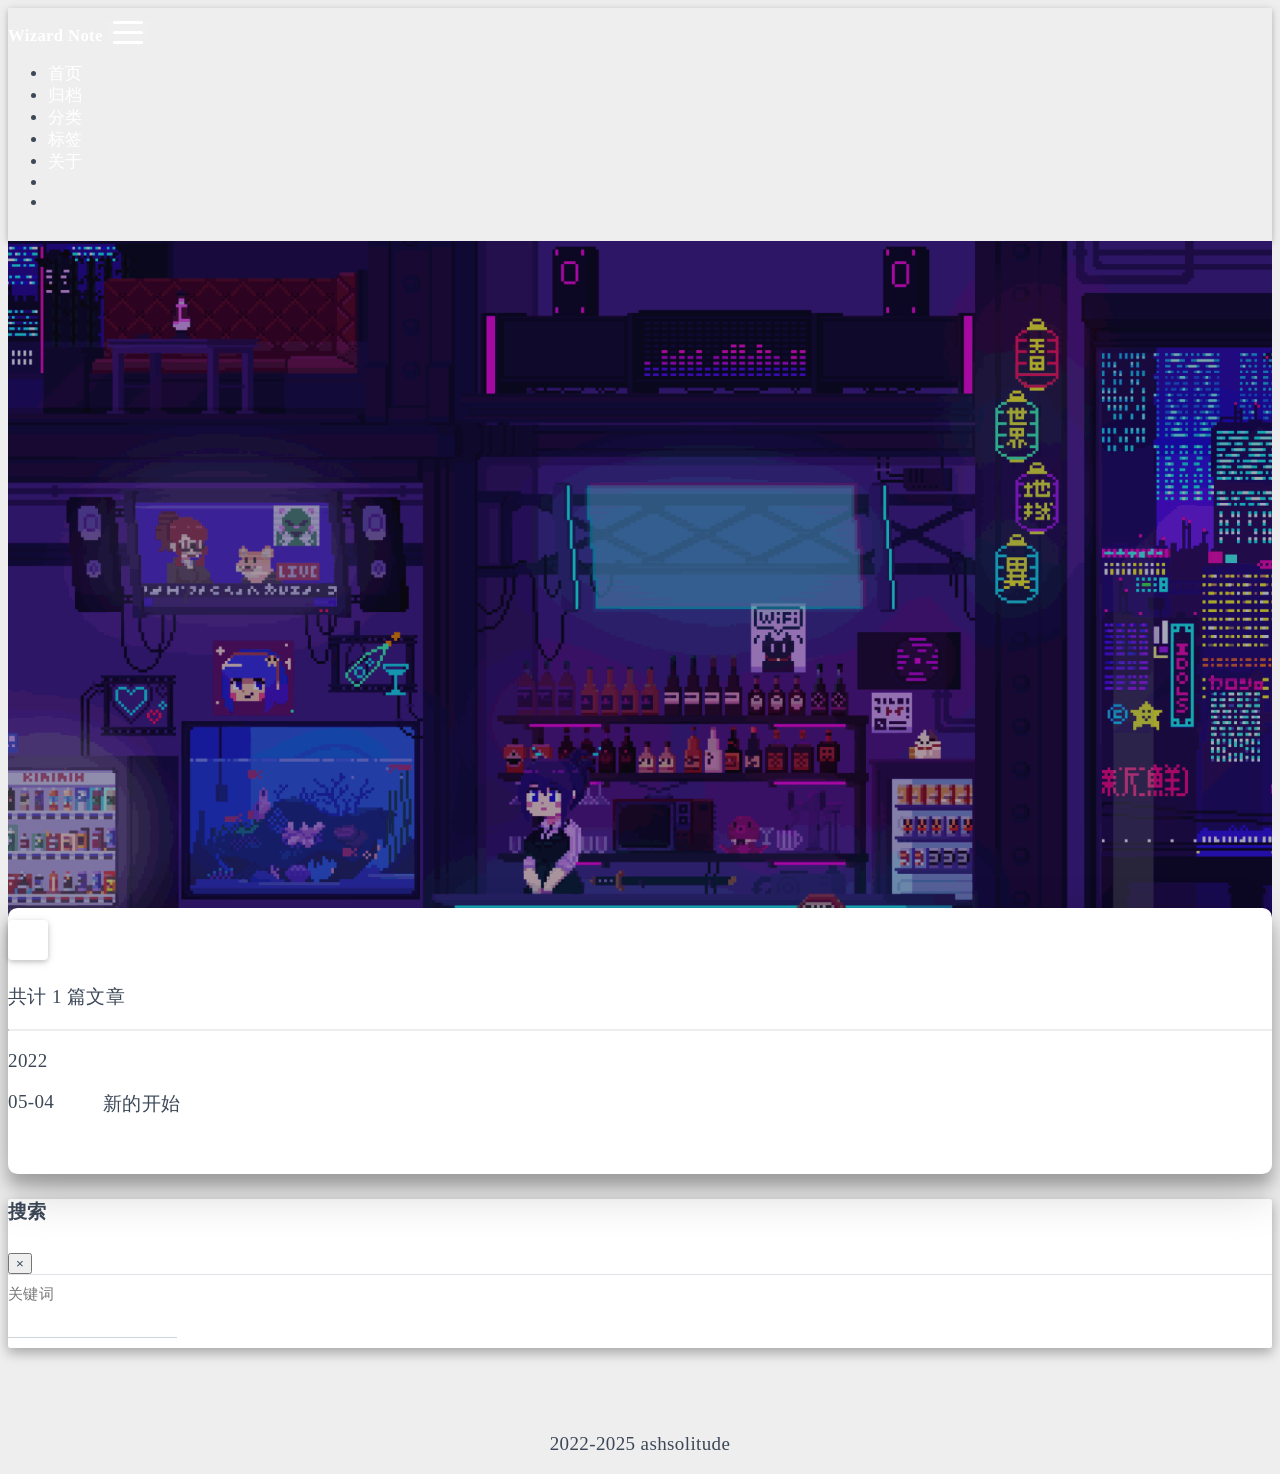
<file: archives/2022/05/index.html>
<!DOCTYPE html>
<html lang="zh-CN" data-default-color-scheme=auto>



<head>
  <meta charset="UTF-8">

  <link rel="apple-touch-icon" sizes="76x76" href="/img/R-C.jpg">
  <link rel="icon" href="/img/R-C.jpg">
  

  <meta name="viewport" content="width=device-width, initial-scale=1.0, maximum-scale=5.0, shrink-to-fit=no">
  <meta http-equiv="x-ua-compatible" content="ie=edge">
  
  <meta name="theme-color" content="#2f4154">
  <meta name="author" content="ashsolitude">
  <meta name="keywords" content="">
  
    <meta property="og:type" content="website">
<meta property="og:title" content="归档">
<meta property="og:url" content="https://ashsolitude.github.io/archives/2022/05/index.html">
<meta property="og:site_name" content="Solitude">
<meta property="og:locale" content="zh_CN">
<meta property="article:author" content="ashsolitude">
<meta name="twitter:card" content="summary_large_image">
  
  
  
  <title>归档 - Solitude</title>

  <link  rel="stylesheet" href="https://lib.baomitu.com/twitter-bootstrap/4.6.1/css/bootstrap.min.css" />





<!-- 主题依赖的图标库，不要自行修改 -->
<!-- Do not modify the link that theme dependent icons -->

<link rel="stylesheet" href="//at.alicdn.com/t/c/font_1749284_5i9bdhy70f8.css">



<link rel="stylesheet" href="//at.alicdn.com/t/c/font_1736178_k526ubmyhba.css">


<link  rel="stylesheet" href="/css/main.css" />


  <link id="highlight-css" rel="stylesheet" href="/css/highlight.css" />
  
    <link id="highlight-css-dark" rel="stylesheet" href="/css/highlight-dark.css" />
  




  <script id="fluid-configs">
    var Fluid = window.Fluid || {};
    Fluid.ctx = Object.assign({}, Fluid.ctx)
    var CONFIG = {"hostname":"ashsolitude.github.io","root":"/","version":"1.9.8","typing":{"enable":true,"typeSpeed":70,"cursorChar":"_","loop":false,"scope":[]},"anchorjs":{"enable":true,"element":"h1,h2,h3,h4,h5,h6","placement":"right","visible":"hover","icon":""},"progressbar":{"enable":true,"height_px":3,"color":"#29d","options":{"showSpinner":false,"trickleSpeed":100}},"code_language":{"enable":true,"default":"TEXT"},"copy_btn":true,"image_caption":{"enable":true},"image_zoom":{"enable":true,"img_url_replace":["",""]},"toc":{"enable":true,"placement":"right","headingSelector":"h1,h2,h3,h4,h5,h6","collapseDepth":0},"lazyload":{"enable":true,"loading_img":"/img/loading.gif","onlypost":false,"offset_factor":2},"web_analytics":{"enable":false,"follow_dnt":true,"baidu":null,"google":{"measurement_id":null},"tencent":{"sid":null,"cid":null},"leancloud":{"app_id":null,"app_key":null,"server_url":null,"path":"window.location.pathname","ignore_local":false},"umami":{"src":null,"website_id":null,"domains":null,"start_time":"2024-01-01T00:00:00.000Z","token":null,"api_server":null}},"search_path":"/local-search.xml","include_content_in_search":true};

    if (CONFIG.web_analytics.follow_dnt) {
      var dntVal = navigator.doNotTrack || window.doNotTrack || navigator.msDoNotTrack;
      Fluid.ctx.dnt = dntVal && (dntVal.startsWith('1') || dntVal.startsWith('yes') || dntVal.startsWith('on'));
    }
  </script>
  <script  src="/js/utils.js" ></script>
  <script  src="/js/color-schema.js" ></script>
  


  
<meta name="generator" content="Hexo 7.3.0"></head>


<body>
  

  <header>
    

<div class="header-inner" style="height: 100vh;">
  <nav id="navbar" class="navbar fixed-top  navbar-expand-lg navbar-dark scrolling-navbar">
  <div class="container">
    <a class="navbar-brand" href="/">
      <strong>Wizard Note</strong>
    </a>

    <button id="navbar-toggler-btn" class="navbar-toggler" type="button" data-toggle="collapse"
            data-target="#navbarSupportedContent"
            aria-controls="navbarSupportedContent" aria-expanded="false" aria-label="Toggle navigation">
      <div class="animated-icon"><span></span><span></span><span></span></div>
    </button>

    <!-- Collapsible content -->
    <div class="collapse navbar-collapse" id="navbarSupportedContent">
      <ul class="navbar-nav ml-auto text-center">
        
          
          
          
          
            <li class="nav-item">
              <a class="nav-link" href="/" target="_self">
                <i class="iconfont icon-home-fill"></i>
                <span>首页</span>
              </a>
            </li>
          
        
          
          
          
          
            <li class="nav-item">
              <a class="nav-link" href="/archives/" target="_self">
                <i class="iconfont icon-archive-fill"></i>
                <span>归档</span>
              </a>
            </li>
          
        
          
          
          
          
            <li class="nav-item">
              <a class="nav-link" href="/categories/" target="_self">
                <i class="iconfont icon-category-fill"></i>
                <span>分类</span>
              </a>
            </li>
          
        
          
          
          
          
            <li class="nav-item">
              <a class="nav-link" href="/tags/" target="_self">
                <i class="iconfont icon-tags-fill"></i>
                <span>标签</span>
              </a>
            </li>
          
        
          
          
          
          
            <li class="nav-item">
              <a class="nav-link" href="/about/" target="_self">
                <i class="iconfont icon-user-fill"></i>
                <span>关于</span>
              </a>
            </li>
          
        
        
          <li class="nav-item" id="search-btn">
            <a class="nav-link" target="_self" href="javascript:;" data-toggle="modal" data-target="#modalSearch" aria-label="Search">
              <i class="iconfont icon-search"></i>
            </a>
          </li>
          
        
        
          <li class="nav-item" id="color-toggle-btn">
            <a class="nav-link" target="_self" href="javascript:;" aria-label="Color Toggle">
              <i class="iconfont icon-dark" id="color-toggle-icon"></i>
            </a>
          </li>
        
      </ul>
    </div>
  </div>
</nav>

  

<div id="banner" class="banner" parallax=true
     style="background: url('/img/1.gif') no-repeat center center; background-size: cover;">
  <div class="full-bg-img">
    <div class="mask flex-center" style="background-color: rgba(0, 0, 0, 0.3)">
      <div class="banner-text text-center fade-in-up">
        <div class="h2">
          
            <span id="subtitle" data-typed-text="归档"></span>
          
        </div>

        
      </div>

      
        <div class="scroll-down-bar">
          <i class="iconfont icon-arrowdown"></i>
        </div>
      
    </div>
  </div>
</div>

</div>

  </header>

  <main>
    
      <div class="container nopadding-x-md">
        <div id="board"
          style="margin-top: 0">
          
          <div class="container">
            <div class="row">
              <div class="col-12 col-md-10 m-auto">
                

<div class="list-group">
  <p class="h4">共计 1 篇文章</p>
  <hr>
  
  
    
      
      <p class="h5">2022</p>
    
    <a href="/2022/05/04/begin/" class="list-group-item list-group-item-action">
      <time>05-04</time>
      <div class="list-group-item-title">新的开始</div>
    </a>
  
</div>





              </div>
            </div>
          </div>
        </div>
      </div>
    

    
      <a id="scroll-top-button" aria-label="TOP" href="#" role="button">
        <i class="iconfont icon-arrowup" aria-hidden="true"></i>
      </a>
    

    
      <div class="modal fade" id="modalSearch" tabindex="-1" role="dialog" aria-labelledby="ModalLabel"
     aria-hidden="true">
  <div class="modal-dialog modal-dialog-scrollable modal-lg" role="document">
    <div class="modal-content">
      <div class="modal-header text-center">
        <h4 class="modal-title w-100 font-weight-bold">搜索</h4>
        <button type="button" id="local-search-close" class="close" data-dismiss="modal" aria-label="Close">
          <span aria-hidden="true">&times;</span>
        </button>
      </div>
      <div class="modal-body mx-3">
        <div class="md-form mb-5">
          <input type="text" id="local-search-input" class="form-control validate">
          <label data-error="x" data-success="v" for="local-search-input">关键词</label>
        </div>
        <div class="list-group" id="local-search-result"></div>
      </div>
    </div>
  </div>
</div>

    

    
  </main>

  <footer>
    <div class="footer-inner">
  
    <div class="footer-content">
       <a rel="nofollow noopener"><span>2022-2025</span></a> <i class="iconfont icon-love"></i> <a rel="nofollow noopener"><span>ashsolitude</span></a> 
    </div>
  
  
  
</div>

  </footer>

  <!-- Scripts -->
  
  <script  src="https://lib.baomitu.com/nprogress/0.2.0/nprogress.min.js" ></script>
  <link  rel="stylesheet" href="https://lib.baomitu.com/nprogress/0.2.0/nprogress.min.css" />

  <script>
    NProgress.configure({"showSpinner":false,"trickleSpeed":100})
    NProgress.start()
    window.addEventListener('load', function() {
      NProgress.done();
    })
  </script>


<script  src="https://lib.baomitu.com/jquery/3.6.4/jquery.min.js" ></script>
<script  src="https://lib.baomitu.com/twitter-bootstrap/4.6.1/js/bootstrap.min.js" ></script>
<script  src="/js/events.js" ></script>
<script  src="/js/plugins.js" ></script>


  <script  src="https://lib.baomitu.com/typed.js/2.0.12/typed.min.js" ></script>
  <script>
    (function (window, document) {
      var typing = Fluid.plugins.typing;
      var subtitle = document.getElementById('subtitle');
      if (!subtitle || !typing) {
        return;
      }
      var text = subtitle.getAttribute('data-typed-text');
      
        typing(text);
      
    })(window, document);
  </script>




  
    <script  src="/js/img-lazyload.js" ></script>
  




  <script  src="/js/local-search.js" ></script>





<!-- 主题的启动项，将它保持在最底部 -->
<!-- the boot of the theme, keep it at the bottom -->
<script  src="/js/boot.js" ></script>


  

  <noscript>
    <div class="noscript-warning">博客在允许 JavaScript 运行的环境下浏览效果更佳</div>
  </noscript>
</body>
</html>
</file>
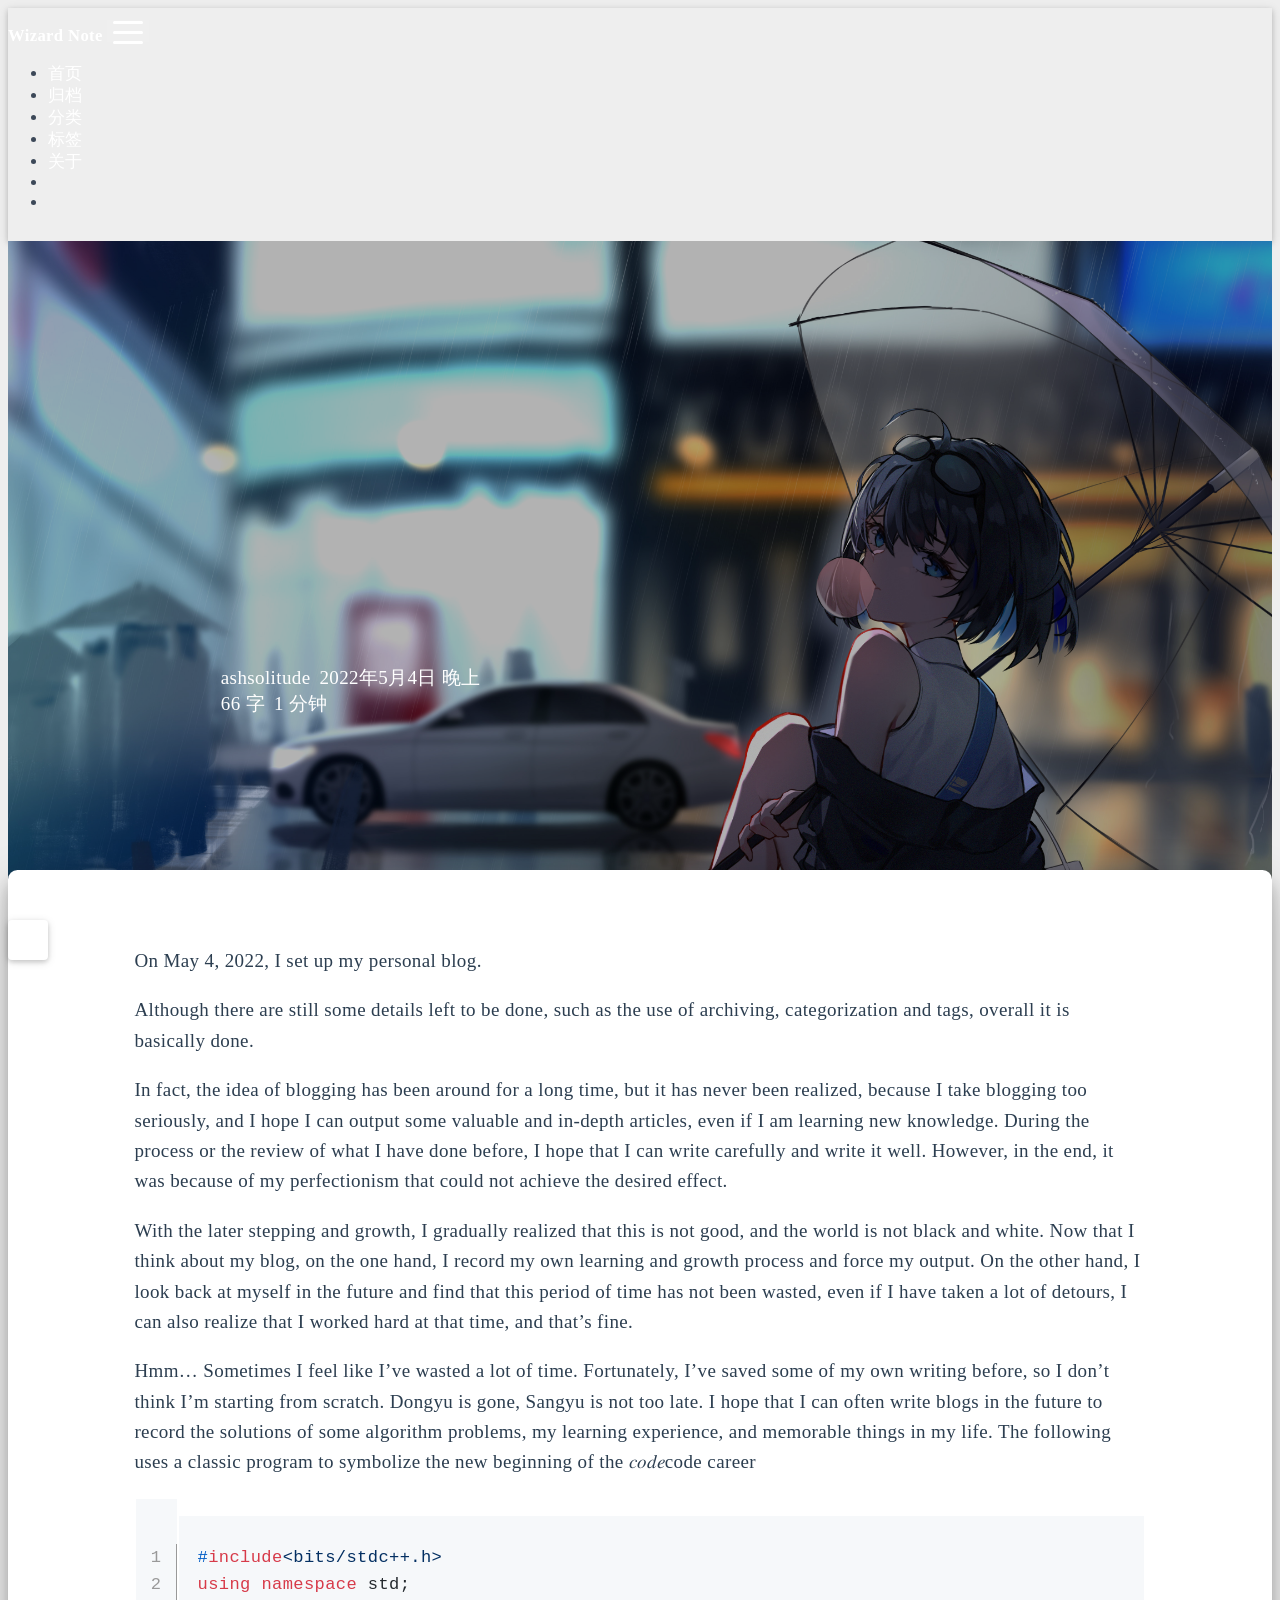
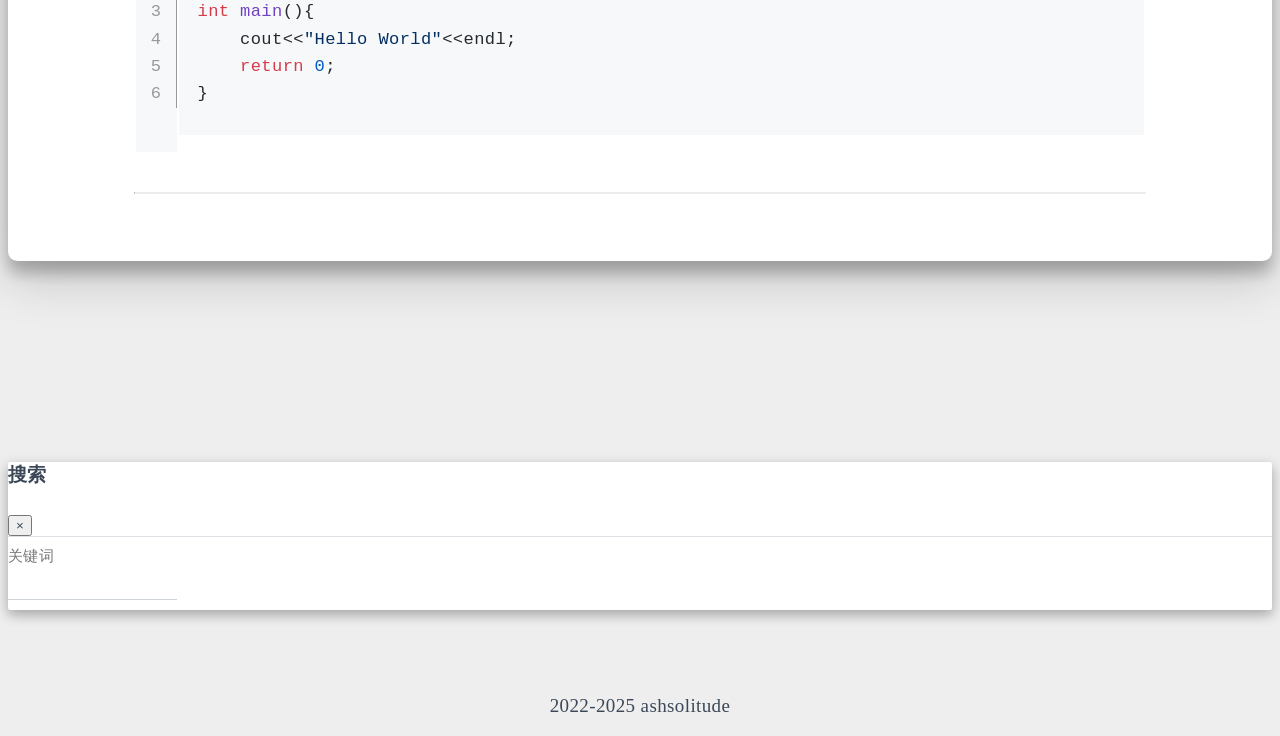
<file: 2022/05/04/begin/index.html>
<!DOCTYPE html>
<html lang="zh-CN" data-default-color-scheme=auto>



<head>
  <meta charset="UTF-8">

  <link rel="apple-touch-icon" sizes="76x76" href="/img/R-C.jpg">
  <link rel="icon" href="/img/R-C.jpg">
  

  <meta name="viewport" content="width=device-width, initial-scale=1.0, maximum-scale=5.0, shrink-to-fit=no">
  <meta http-equiv="x-ua-compatible" content="ie=edge">
  
  <meta name="theme-color" content="#2f4154">
  <meta name="author" content="ashsolitude">
  <meta name="keywords" content="">
  
    <meta name="description" content="On May 4, 2022, I set up my personal blog.">
<meta property="og:type" content="article">
<meta property="og:title" content="新的开始">
<meta property="og:url" content="https://ashsolitude.github.io/2022/05/04/begin/index.html">
<meta property="og:site_name" content="Solitude">
<meta property="og:description" content="On May 4, 2022, I set up my personal blog.">
<meta property="og:locale" content="zh_CN">
<meta property="og:image" content="https://ashsolitude.github.io/img/5.png">
<meta property="article:published_time" content="2022-05-04T15:25:00.000Z">
<meta property="article:modified_time" content="2024-12-29T02:24:06.576Z">
<meta property="article:author" content="ashsolitude">
<meta name="twitter:card" content="summary_large_image">
<meta name="twitter:image" content="https://ashsolitude.github.io/img/5.png">
  
  
  
  <title>新的开始 - Solitude</title>

  <link  rel="stylesheet" href="https://lib.baomitu.com/twitter-bootstrap/4.6.1/css/bootstrap.min.css" />



  <link  rel="stylesheet" href="https://lib.baomitu.com/github-markdown-css/4.0.0/github-markdown.min.css" />

  <link  rel="stylesheet" href="https://lib.baomitu.com/hint.css/2.7.0/hint.min.css" />

  <link  rel="stylesheet" href="https://lib.baomitu.com/fancybox/3.5.7/jquery.fancybox.min.css" />

  <link  rel="stylesheet" href="https://lib.baomitu.com/KaTeX/0.16.2/katex.min.css" />



<!-- 主题依赖的图标库，不要自行修改 -->
<!-- Do not modify the link that theme dependent icons -->

<link rel="stylesheet" href="//at.alicdn.com/t/c/font_1749284_5i9bdhy70f8.css">



<link rel="stylesheet" href="//at.alicdn.com/t/c/font_1736178_k526ubmyhba.css">


<link  rel="stylesheet" href="/css/main.css" />


  <link id="highlight-css" rel="stylesheet" href="/css/highlight.css" />
  
    <link id="highlight-css-dark" rel="stylesheet" href="/css/highlight-dark.css" />
  




  <script id="fluid-configs">
    var Fluid = window.Fluid || {};
    Fluid.ctx = Object.assign({}, Fluid.ctx)
    var CONFIG = {"hostname":"ashsolitude.github.io","root":"/","version":"1.9.8","typing":{"enable":true,"typeSpeed":70,"cursorChar":"_","loop":false,"scope":[]},"anchorjs":{"enable":true,"element":"h1,h2,h3,h4,h5,h6","placement":"right","visible":"hover","icon":""},"progressbar":{"enable":true,"height_px":3,"color":"#29d","options":{"showSpinner":false,"trickleSpeed":100}},"code_language":{"enable":true,"default":"TEXT"},"copy_btn":true,"image_caption":{"enable":true},"image_zoom":{"enable":true,"img_url_replace":["",""]},"toc":{"enable":true,"placement":"right","headingSelector":"h1,h2,h3,h4,h5,h6","collapseDepth":0},"lazyload":{"enable":true,"loading_img":"/img/loading.gif","onlypost":false,"offset_factor":2},"web_analytics":{"enable":false,"follow_dnt":true,"baidu":null,"google":{"measurement_id":null},"tencent":{"sid":null,"cid":null},"leancloud":{"app_id":null,"app_key":null,"server_url":null,"path":"window.location.pathname","ignore_local":false},"umami":{"src":null,"website_id":null,"domains":null,"start_time":"2024-01-01T00:00:00.000Z","token":null,"api_server":null}},"search_path":"/local-search.xml","include_content_in_search":true};

    if (CONFIG.web_analytics.follow_dnt) {
      var dntVal = navigator.doNotTrack || window.doNotTrack || navigator.msDoNotTrack;
      Fluid.ctx.dnt = dntVal && (dntVal.startsWith('1') || dntVal.startsWith('yes') || dntVal.startsWith('on'));
    }
  </script>
  <script  src="/js/utils.js" ></script>
  <script  src="/js/color-schema.js" ></script>
  


  
<meta name="generator" content="Hexo 7.3.0"></head>


<body>
  

  <header>
    

<div class="header-inner" style="height: 100vh;">
  <nav id="navbar" class="navbar fixed-top  navbar-expand-lg navbar-dark scrolling-navbar">
  <div class="container">
    <a class="navbar-brand" href="/">
      <strong>Wizard Note</strong>
    </a>

    <button id="navbar-toggler-btn" class="navbar-toggler" type="button" data-toggle="collapse"
            data-target="#navbarSupportedContent"
            aria-controls="navbarSupportedContent" aria-expanded="false" aria-label="Toggle navigation">
      <div class="animated-icon"><span></span><span></span><span></span></div>
    </button>

    <!-- Collapsible content -->
    <div class="collapse navbar-collapse" id="navbarSupportedContent">
      <ul class="navbar-nav ml-auto text-center">
        
          
          
          
          
            <li class="nav-item">
              <a class="nav-link" href="/" target="_self">
                <i class="iconfont icon-home-fill"></i>
                <span>首页</span>
              </a>
            </li>
          
        
          
          
          
          
            <li class="nav-item">
              <a class="nav-link" href="/archives/" target="_self">
                <i class="iconfont icon-archive-fill"></i>
                <span>归档</span>
              </a>
            </li>
          
        
          
          
          
          
            <li class="nav-item">
              <a class="nav-link" href="/categories/" target="_self">
                <i class="iconfont icon-category-fill"></i>
                <span>分类</span>
              </a>
            </li>
          
        
          
          
          
          
            <li class="nav-item">
              <a class="nav-link" href="/tags/" target="_self">
                <i class="iconfont icon-tags-fill"></i>
                <span>标签</span>
              </a>
            </li>
          
        
          
          
          
          
            <li class="nav-item">
              <a class="nav-link" href="/about/" target="_self">
                <i class="iconfont icon-user-fill"></i>
                <span>关于</span>
              </a>
            </li>
          
        
        
          <li class="nav-item" id="search-btn">
            <a class="nav-link" target="_self" href="javascript:;" data-toggle="modal" data-target="#modalSearch" aria-label="Search">
              <i class="iconfont icon-search"></i>
            </a>
          </li>
          
        
        
          <li class="nav-item" id="color-toggle-btn">
            <a class="nav-link" target="_self" href="javascript:;" aria-label="Color Toggle">
              <i class="iconfont icon-dark" id="color-toggle-icon"></i>
            </a>
          </li>
        
      </ul>
    </div>
  </div>
</nav>

  

<div id="banner" class="banner" parallax=true
     style="background: url('/img/5.png') no-repeat center center; background-size: cover;">
  <div class="full-bg-img">
    <div class="mask flex-center" style="background-color: rgba(0, 0, 0, 0.3)">
      <div class="banner-text text-center fade-in-up">
        <div class="h2">
          
            <span id="subtitle" data-typed-text="新的开始"></span>
          
        </div>

        
          
  <div class="mt-3">
    
      <span class="post-meta mr-2">
        <i class="iconfont icon-author" aria-hidden="true"></i>
        ashsolitude
      </span>
    
    
      <span class="post-meta">
        <i class="iconfont icon-date-fill" aria-hidden="true"></i>
        <time datetime="2022-05-04 23:25" pubdate>
          2022年5月4日 晚上
        </time>
      </span>
    
  </div>

  <div class="mt-1">
    
      <span class="post-meta mr-2">
        <i class="iconfont icon-chart"></i>
        
          66 字
        
      </span>
    

    
      <span class="post-meta mr-2">
        <i class="iconfont icon-clock-fill"></i>
        
        
        
          1 分钟
        
      </span>
    

    
    
  </div>


        
      </div>

      
        <div class="scroll-down-bar">
          <i class="iconfont icon-arrowdown"></i>
        </div>
      
    </div>
  </div>
</div>

</div>

  </header>

  <main>
    
      

<div class="container-fluid nopadding-x">
  <div class="row nomargin-x">
    <div class="side-col d-none d-lg-block col-lg-2">
      

    </div>

    <div class="col-lg-8 nopadding-x-md">
      <div class="container nopadding-x-md" id="board-ctn">
        <div id="board">
          <article class="post-content mx-auto">
            <h1 id="seo-header">新的开始</h1>
            
            
              <div class="markdown-body">
                
                <p>On May 4, 2022, I set up my personal blog.</p>
<span id="more"></span>
<p>Although there are still some details left to be done, such as the use of archiving, categorization and tags, overall it is basically done.</p>
<p>In fact, the idea of blogging has been around for a long time, but it has never been realized, because I take blogging too seriously, and I hope I can output some valuable and in-depth articles, even if I am learning new knowledge. During the process or the review of what I have done before, I hope that I can write carefully and write it well. However, in the end, it was because of my perfectionism that could not achieve the desired effect.</p>
<p>With the later stepping and growth, I gradually realized that this is not good, and the world is not black and white. Now that I think about my blog, on the one hand, I record my own learning and growth process and force my output. On the other hand, I look back at myself in the future and find that this period of time has not been wasted, even if I have taken a lot of detours, I can also realize that I worked hard at that time, and that’s fine.</p>
<p>Hmm… Sometimes I feel like I’ve wasted a lot of time. Fortunately, I’ve saved some of my own writing before, so I don’t think I’m starting from scratch. Dongyu is gone, Sangyu is not too late. I hope that I can often write blogs in the future to record the solutions of some algorithm problems, my learning experience, and memorable things in my life. The following uses a classic program to symbolize the new beginning of the <span class="katex"><span class="katex-mathml"><math xmlns="http://www.w3.org/1998/Math/MathML"><semantics><mrow><mi>c</mi><mi>o</mi><mi>d</mi><mi>e</mi></mrow><annotation encoding="application/x-tex">code</annotation></semantics></math></span><span class="katex-html" aria-hidden="true"><span class="base"><span class="strut" style="height:0.6944em;"></span><span class="mord mathnormal">co</span><span class="mord mathnormal">d</span><span class="mord mathnormal">e</span></span></span></span> career</p>
<figure class="highlight c++"><table><tr><td class="gutter"><pre><span class="line">1</span><br><span class="line">2</span><br><span class="line">3</span><br><span class="line">4</span><br><span class="line">5</span><br><span class="line">6</span><br></pre></td><td class="code"><pre><code class="hljs c++"><span class="hljs-meta">#<span class="hljs-keyword">include</span><span class="hljs-string">&lt;bits/stdc++.h&gt;</span></span><br><span class="hljs-keyword">using</span> <span class="hljs-keyword">namespace</span> std;<br><span class="hljs-function"><span class="hljs-type">int</span> <span class="hljs-title">main</span><span class="hljs-params">()</span></span>&#123;<br>    cout&lt;&lt;<span class="hljs-string">&quot;Hello World&quot;</span>&lt;&lt;endl;<br>    <span class="hljs-keyword">return</span> <span class="hljs-number">0</span>;<br>&#125;<br></code></pre></td></tr></table></figure>

                
              </div>
            
            <hr/>
            <div>
              <div class="post-metas my-3">
  
  
</div>


              

              
                <div class="post-prevnext my-3">
                  <article class="post-prev col-6">
                    
                    
                  </article>
                  <article class="post-next col-6">
                    
                    
                  </article>
                </div>
              
            </div>

            
          </article>
        </div>
      </div>
    </div>

    <div class="side-col d-none d-lg-block col-lg-2">
      
  <aside class="sidebar" style="margin-left: -1rem">
    <div id="toc">
  <p class="toc-header">
    <i class="iconfont icon-list"></i>
    <span>目录</span>
  </p>
  <div class="toc-body" id="toc-body"></div>
</div>



  </aside>


    </div>
  </div>
</div>





  



  



  



  



  


  
  








    

    
      <a id="scroll-top-button" aria-label="TOP" href="#" role="button">
        <i class="iconfont icon-arrowup" aria-hidden="true"></i>
      </a>
    

    
      <div class="modal fade" id="modalSearch" tabindex="-1" role="dialog" aria-labelledby="ModalLabel"
     aria-hidden="true">
  <div class="modal-dialog modal-dialog-scrollable modal-lg" role="document">
    <div class="modal-content">
      <div class="modal-header text-center">
        <h4 class="modal-title w-100 font-weight-bold">搜索</h4>
        <button type="button" id="local-search-close" class="close" data-dismiss="modal" aria-label="Close">
          <span aria-hidden="true">&times;</span>
        </button>
      </div>
      <div class="modal-body mx-3">
        <div class="md-form mb-5">
          <input type="text" id="local-search-input" class="form-control validate">
          <label data-error="x" data-success="v" for="local-search-input">关键词</label>
        </div>
        <div class="list-group" id="local-search-result"></div>
      </div>
    </div>
  </div>
</div>

    

    
  </main>

  <footer>
    <div class="footer-inner">
  
    <div class="footer-content">
       <a rel="nofollow noopener"><span>2022-2025</span></a> <i class="iconfont icon-love"></i> <a rel="nofollow noopener"><span>ashsolitude</span></a> 
    </div>
  
  
  
</div>

  </footer>

  <!-- Scripts -->
  
  <script  src="https://lib.baomitu.com/nprogress/0.2.0/nprogress.min.js" ></script>
  <link  rel="stylesheet" href="https://lib.baomitu.com/nprogress/0.2.0/nprogress.min.css" />

  <script>
    NProgress.configure({"showSpinner":false,"trickleSpeed":100})
    NProgress.start()
    window.addEventListener('load', function() {
      NProgress.done();
    })
  </script>


<script  src="https://lib.baomitu.com/jquery/3.6.4/jquery.min.js" ></script>
<script  src="https://lib.baomitu.com/twitter-bootstrap/4.6.1/js/bootstrap.min.js" ></script>
<script  src="/js/events.js" ></script>
<script  src="/js/plugins.js" ></script>


  <script  src="https://lib.baomitu.com/typed.js/2.0.12/typed.min.js" ></script>
  <script>
    (function (window, document) {
      var typing = Fluid.plugins.typing;
      var subtitle = document.getElementById('subtitle');
      if (!subtitle || !typing) {
        return;
      }
      var text = subtitle.getAttribute('data-typed-text');
      
        typing(text);
      
    })(window, document);
  </script>




  
    <script  src="/js/img-lazyload.js" ></script>
  




  
<script>
  Fluid.utils.createScript('https://lib.baomitu.com/tocbot/4.20.1/tocbot.min.js', function() {
    var toc = jQuery('#toc');
    if (toc.length === 0 || !window.tocbot) { return; }
    var boardCtn = jQuery('#board-ctn');
    var boardTop = boardCtn.offset().top;

    window.tocbot.init(Object.assign({
      tocSelector     : '#toc-body',
      contentSelector : '.markdown-body',
      linkClass       : 'tocbot-link',
      activeLinkClass : 'tocbot-active-link',
      listClass       : 'tocbot-list',
      isCollapsedClass: 'tocbot-is-collapsed',
      collapsibleClass: 'tocbot-is-collapsible',
      scrollSmooth    : true,
      includeTitleTags: true,
      headingsOffset  : -boardTop,
    }, CONFIG.toc));
    if (toc.find('.toc-list-item').length > 0) {
      toc.css('visibility', 'visible');
    }

    Fluid.events.registerRefreshCallback(function() {
      if ('tocbot' in window) {
        tocbot.refresh();
        var toc = jQuery('#toc');
        if (toc.length === 0 || !tocbot) {
          return;
        }
        if (toc.find('.toc-list-item').length > 0) {
          toc.css('visibility', 'visible');
        }
      }
    });
  });
</script>


  <script src=https://lib.baomitu.com/clipboard.js/2.0.11/clipboard.min.js></script>

  <script>Fluid.plugins.codeWidget();</script>


  
<script>
  Fluid.utils.createScript('https://lib.baomitu.com/anchor-js/5.0.0/anchor.min.js', function() {
    window.anchors.options = {
      placement: CONFIG.anchorjs.placement,
      visible  : CONFIG.anchorjs.visible
    };
    if (CONFIG.anchorjs.icon) {
      window.anchors.options.icon = CONFIG.anchorjs.icon;
    }
    var el = (CONFIG.anchorjs.element || 'h1,h2,h3,h4,h5,h6').split(',');
    var res = [];
    for (var item of el) {
      res.push('.markdown-body > ' + item.trim());
    }
    if (CONFIG.anchorjs.placement === 'left') {
      window.anchors.options.class = 'anchorjs-link-left';
    }
    window.anchors.add(res.join(', '));

    Fluid.events.registerRefreshCallback(function() {
      if ('anchors' in window) {
        anchors.removeAll();
        var el = (CONFIG.anchorjs.element || 'h1,h2,h3,h4,h5,h6').split(',');
        var res = [];
        for (var item of el) {
          res.push('.markdown-body > ' + item.trim());
        }
        if (CONFIG.anchorjs.placement === 'left') {
          anchors.options.class = 'anchorjs-link-left';
        }
        anchors.add(res.join(', '));
      }
    });
  });
</script>


  
<script>
  Fluid.utils.createScript('https://lib.baomitu.com/fancybox/3.5.7/jquery.fancybox.min.js', function() {
    Fluid.plugins.fancyBox();
  });
</script>


  <script>Fluid.plugins.imageCaption();</script>

  <script  src="/js/local-search.js" ></script>





<!-- 主题的启动项，将它保持在最底部 -->
<!-- the boot of the theme, keep it at the bottom -->
<script  src="/js/boot.js" ></script>


  

  <noscript>
    <div class="noscript-warning">博客在允许 JavaScript 运行的环境下浏览效果更佳</div>
  </noscript>
</body>
</html>
</file>
<file: css/main.css>
.anchorjs-link {
  text-decoration: none !important;
  transition: opacity 0.2s ease-in-out;
}
.markdown-body h1:hover > .anchorjs-link,
h2:hover > .anchorjs-link,
h3:hover > .anchorjs-link,
h4:hover > .anchorjs-link,
h5:hover > .anchorjs-link,
h6:hover > .anchorjs-link {
  opacity: 1;
}
.banner {
  height: 100%;
  position: relative;
  overflow: hidden;
  cursor: default;
}
.banner .mask {
  position: absolute;
  width: 100%;
  height: 100%;
  background-color: rgba(0,0,0,0.3);
}
.banner[parallax="true"] {
  will-change: transform;
  -webkit-transform-style: preserve-3d;
  -webkit-backface-visibility: hidden;
  transition: transform 0.05s ease-out;
}
@media (max-width: 100vh) {
  .header-inner {
    max-height: 100vw;
  }
  #board {
    margin-top: -1rem !important;
  }
}
@media (max-width: 79.99vh) {
  .scroll-down-bar {
    display: none;
  }
}
#board {
  position: relative;
  margin-top: -2rem;
  padding: 3rem 0;
  background-color: var(--board-bg-color);
  transition: background-color 0.2s ease-in-out;
  border-radius: 0.5rem;
  z-index: 3;
  -webkit-box-shadow: 0 12px 15px 0 rgba(0,0,0,0.24), 0 17px 50px 0 rgba(0,0,0,0.19);
  box-shadow: 0 12px 15px 0 rgba(0,0,0,0.24), 0 17px 50px 0 rgba(0,0,0,0.19);
}
.code-widget {
  display: inline-block;
  background-color: transparent;
  font-size: 0.75rem;
  line-height: 1;
  font-weight: bold;
  padding: 0.3rem 0.1rem 0.1rem 0.1rem;
  position: absolute;
  right: 0.45rem;
  top: 0.15rem;
  z-index: 1;
}
.code-widget-light {
  color: #999;
}
.code-widget-dark {
  color: #bababa;
}
.copy-btn {
  cursor: pointer;
  user-select: none;
  -webkit-appearance: none;
  outline: none;
}
.copy-btn > i {
  font-size: 0.75rem !important;
  font-weight: 400;
  margin-right: 0.15rem;
  opacity: 0;
  transition: opacity 0.2s ease-in-out;
}
.markdown-body pre:hover > .copy-btn > i {
  opacity: 0.9;
}
.markdown-body pre:hover > .copy-btn,
.markdown-body pre:not(:hover) > .copy-btn {
  outline: none;
}
.license-box {
  background-color: rgba(27,31,35,0.05);
  transition: background-color 0.2s ease-in-out;
  border-radius: 4px;
  font-size: 0.9rem;
  overflow: hidden;
  padding: 1.25rem;
  position: relative;
  z-index: 1;
}
.license-box .license-icon {
  position: absolute;
  top: 50%;
  left: 100%;
}
.license-box .license-icon::after {
  content: "\e8e4";
  font-size: 12.5rem;
  line-height: 1;
  opacity: 0.1;
  position: relative;
  left: -0.85em;
  bottom: 0.5em;
  z-index: -1;
}
.license-box .license-title {
  margin-bottom: 1rem;
}
.license-box .license-title div:nth-child(1) {
  line-height: 1.2;
  margin-bottom: 0.25rem;
}
.license-box .license-title div:nth-child(2) {
  color: var(--sec-text-color);
  font-size: 0.8rem;
}
.license-box .license-meta {
  align-items: center;
  display: flex;
  flex-wrap: wrap;
  justify-content: flex-start;
}
.license-box .license-meta .license-meta-item {
  align-items: center;
  justify-content: center;
  margin-right: 1.5rem;
}
.license-box .license-meta .license-meta-item div:nth-child(1) {
  color: var(--sec-text-color);
  font-size: 0.8rem;
  font-weight: normal;
}
.license-box .license-meta .license-meta-item i.iconfont {
  font-size: 1rem;
}
@media (max-width: 575px) and (min-width: 425px) {
  .license-box .license-meta .license-meta-item {
    display: flex;
    justify-content: flex-start;
    flex-wrap: wrap;
    font-size: 0.8rem;
    flex: 0 0 50%;
    max-width: 50%;
    margin-right: 0;
  }
  .license-box .license-meta .license-meta-item div:nth-child(1) {
    margin-right: 0.5rem;
  }
  .license-box .license-meta .license-meta-date {
    order: -1;
  }
}
@media (max-width: 424px) {
  .license-box::after {
    top: -65px;
  }
  .license-box .license-meta {
    flex-direction: column;
    align-items: flex-start;
  }
  .license-box .license-meta .license-meta-item {
    display: flex;
    flex-wrap: wrap;
    font-size: 0.8rem;
  }
  .license-box .license-meta .license-meta-item div:nth-child(1) {
    margin-right: 0.5rem;
  }
}
.footer-inner {
  padding: 3rem 0 1rem 0;
  text-align: center;
}
.footer-inner > div:not(:first-child) {
  margin: 0.25rem 0;
  font-size: 0.85rem;
}
.footer-inner .statistics {
  display: flex;
  flex-direction: row;
  justify-content: center;
}
.footer-inner .statistics > span {
  flex: 1;
  margin: 0 0.25rem;
}
.footer-inner .statistics > *:nth-last-child(2):first-child {
  text-align: right;
}
.footer-inner .statistics > *:nth-last-child(2):first-child ~ * {
  text-align: left;
}
.footer-inner .beian {
  display: flex;
  flex-direction: row;
  justify-content: center;
}
.footer-inner .beian > * {
  margin: 0 0.25rem;
}
.footer-inner .beian-police {
  position: relative;
  overflow: hidden;
  display: inline-flex;
  align-items: center;
  justify-content: left;
}
.footer-inner .beian-police img {
  margin-right: 3px;
  width: 1rem;
  height: 1rem;
  margin-bottom: 0.1rem;
}
@media (max-width: 424px) {
  .footer-inner .statistics {
    flex-direction: column;
  }
  .footer-inner .statistics > *:nth-last-child(2):first-child {
    text-align: center;
  }
  .footer-inner .statistics > *:nth-last-child(2):first-child ~ * {
    text-align: center;
  }
  .footer-inner .beian {
    flex-direction: column;
  }
  .footer-inner .beian .beian-police {
    justify-content: center;
  }
  .footer-inner .beian > *:nth-last-child(2):first-child {
    text-align: center;
  }
  .footer-inner .beian > *:nth-last-child(2):first-child ~ * {
    text-align: center;
  }
}
sup > a::before,
.footnote-text::before {
  display: block;
  content: "";
  margin-top: -5rem;
  height: 5rem;
  width: 1px;
  visibility: hidden;
}
sup > a::before,
.footnote-text::before {
  display: inline-block;
}
.footnote-item::before {
  display: block;
  content: "";
  margin-top: -5rem;
  height: 5rem;
  width: 1px;
  visibility: hidden;
}
.footnote-list ol {
  list-style-type: none;
  counter-reset: sectioncounter;
  padding-left: 0.5rem;
  font-size: 0.95rem;
}
.footnote-list ol li:before {
  font-family: "Helvetica Neue", monospace, "Monaco";
  content: "[" counter(sectioncounter) "]";
  counter-increment: sectioncounter;
}
.footnote-list ol li+li {
  margin-top: 0.5rem;
}
.footnote-text {
  padding-left: 0.5em;
}
.navbar {
  background-color: transparent;
  font-size: 0.875rem;
  box-shadow: 0 2px 5px 0 rgba(0,0,0,0.16), 0 2px 10px 0 rgba(0,0,0,0.12);
  -webkit-box-shadow: 0 2px 5px 0 rgba(0,0,0,0.16), 0 2px 10px 0 rgba(0,0,0,0.12);
}
.navbar .navbar-brand {
  color: var(--navbar-text-color);
}
.navbar .navbar-toggler .animated-icon span {
  background-color: var(--navbar-text-color);
}
.navbar .nav-item .nav-link {
  display: block;
  color: var(--navbar-text-color);
  transition: color 0.2s ease-in-out, background-color 0.2s ease-in-out;
}
.navbar .nav-item .nav-link:hover {
  color: var(--link-hover-color);
}
.navbar .nav-item .nav-link:focus {
  color: var(--navbar-text-color);
}
.navbar .nav-item .nav-link i {
  font-size: 0.875rem;
  line-height: inherit;
}
.navbar .nav-item .nav-link i:only-child {
  margin: 0 0.2rem;
}
.navbar .navbar-toggler {
  border-width: 0;
  outline: 0;
}
.navbar.scrolling-navbar {
  will-change: background, padding;
  -webkit-transition: background 0.5s ease-in-out, padding 0.5s ease-in-out;
  transition: background 0.5s ease-in-out, padding 0.5s ease-in-out;
}
@media (min-width: 600px) {
  .navbar.scrolling-navbar {
    padding-top: 12px;
    padding-bottom: 12px;
  }
  .navbar.scrolling-navbar .navbar-nav > li {
    -webkit-transition-duration: 1s;
    transition-duration: 1s;
  }
}
.navbar.scrolling-navbar.top-nav-collapse {
  padding-top: 5px;
  padding-bottom: 5px;
}
.navbar .dropdown-menu {
  font-size: 0.875rem;
  color: var(--navbar-text-color);
  background-color: rgba(0,0,0,0.3);
  border: none;
  min-width: 8rem;
  -webkit-transition: background 0.5s ease-in-out, padding 0.5s ease-in-out;
  transition: background 0.5s ease-in-out, padding 0.5s ease-in-out;
}
@media (max-width: 991.98px) {
  .navbar .dropdown-menu {
    text-align: center;
  }
}
.navbar .dropdown-item {
  color: var(--navbar-text-color);
}
.navbar .dropdown-item:hover,
.navbar .dropdown-item:focus {
  color: var(--link-hover-color);
  background-color: rgba(0,0,0,0.1);
}
@media (min-width: 992px) {
  .navbar .dropdown:hover > .dropdown-menu {
    display: block;
  }
  .navbar .dropdown > .dropdown-toggle:active {
    pointer-events: none;
  }
  .navbar .dropdown-menu {
    top: 95%;
  }
}
.navbar .animated-icon {
  width: 30px;
  height: 20px;
  position: relative;
  margin: 0;
  -webkit-transform: rotate(0deg);
  -moz-transform: rotate(0deg);
  -o-transform: rotate(0deg);
  transform: rotate(0deg);
  -webkit-transition: 0.5s ease-in-out;
  -moz-transition: 0.5s ease-in-out;
  -o-transition: 0.5s ease-in-out;
  transition: 0.5s ease-in-out;
  cursor: pointer;
}
.navbar .animated-icon span {
  display: block;
  position: absolute;
  height: 3px;
  width: 100%;
  border-radius: 9px;
  opacity: 1;
  left: 0;
  -webkit-transform: rotate(0deg);
  -moz-transform: rotate(0deg);
  -o-transform: rotate(0deg);
  transform: rotate(0deg);
  -webkit-transition: 0.25s ease-in-out;
  -moz-transition: 0.25s ease-in-out;
  -o-transition: 0.25s ease-in-out;
  transition: 0.25s ease-in-out;
  background: #fff;
}
.navbar .animated-icon span:nth-child(1) {
  top: 0;
}
.navbar .animated-icon span:nth-child(2) {
  top: 10px;
}
.navbar .animated-icon span:nth-child(3) {
  top: 20px;
}
.navbar .animated-icon.open span:nth-child(1) {
  top: 11px;
  -webkit-transform: rotate(135deg);
  -moz-transform: rotate(135deg);
  -o-transform: rotate(135deg);
  transform: rotate(135deg);
}
.navbar .animated-icon.open span:nth-child(2) {
  opacity: 0;
  left: -60px;
}
.navbar .animated-icon.open span:nth-child(3) {
  top: 11px;
  -webkit-transform: rotate(-135deg);
  -moz-transform: rotate(-135deg);
  -o-transform: rotate(-135deg);
  transform: rotate(-135deg);
}
.navbar .dropdown-collapse,
.top-nav-collapse,
.navbar-col-show {
  background-color: var(--navbar-bg-color);
}
@media (max-width: 767px) {
  .navbar {
    font-size: 1rem;
    line-height: 2.5rem;
  }
}
.banner-text {
  color: var(--subtitle-color);
  max-width: calc(960px - 6rem);
  width: 80%;
  overflow-wrap: break-word;
}
.banner-text .typed-cursor {
  margin: 0 0.2rem;
}
@media (max-width: 767px) {
  #subtitle,
  .typed-cursor {
    font-size: 1.5rem;
  }
}
@media (max-width: 575px) {
  .banner-text {
    font-size: 0.9rem;
  }
  #subtitle,
  .typed-cursor {
    font-size: 1.35rem;
  }
}
.modal-dialog .modal-content {
  background-color: var(--board-bg-color);
  border: 0;
  border-radius: 0.125rem;
  -webkit-box-shadow: 0 5px 11px 0 rgba(0,0,0,0.18), 0 4px 15px 0 rgba(0,0,0,0.15);
  box-shadow: 0 5px 11px 0 rgba(0,0,0,0.18), 0 4px 15px 0 rgba(0,0,0,0.15);
}
.modal-dialog .modal-content .modal-header {
  border-bottom-color: var(--line-color);
  transition: border-bottom-color 0.2s ease-in-out;
}
.close {
  color: var(--text-color);
}
.close:hover {
  color: var(--link-hover-color);
}
.close:focus {
  outline: 0;
}
.modal-dialog .modal-content .modal-header {
  border-top-left-radius: 0.125rem;
  border-top-right-radius: 0.125rem;
  border-bottom: 1px solid #dee2e6;
}
.md-form {
  position: relative;
  margin-top: 1.5rem;
  margin-bottom: 1.5rem;
}
.md-form input[type] {
  -webkit-box-sizing: content-box;
  box-sizing: content-box;
  background-color: transparent;
  border: none;
  border-bottom: 1px solid #ced4da;
  border-radius: 0;
  outline: none;
  -webkit-box-shadow: none;
  box-shadow: none;
  transition: border-color 0.15s ease-in-out, box-shadow 0.15s ease-in-out, -webkit-box-shadow 0.15s ease-in-out;
}
.md-form input[type]:focus:not([readonly]) {
  border-bottom: 1px solid #4285f4;
  -webkit-box-shadow: 0 1px 0 0 #4285f4;
  box-shadow: 0 1px 0 0 #4285f4;
}
.md-form input[type]:focus:not([readonly]) + label {
  color: #4285f4;
}
.md-form input[type].valid,
.md-form input[type]:focus.valid {
  border-bottom: 1px solid #00c851;
  -webkit-box-shadow: 0 1px 0 0 #00c851;
  box-shadow: 0 1px 0 0 #00c851;
}
.md-form input[type].valid + label,
.md-form input[type]:focus.valid + label {
  color: #00c851;
}
.md-form input[type].invalid,
.md-form input[type]:focus.invalid {
  border-bottom: 1px solid #f44336;
  -webkit-box-shadow: 0 1px 0 0 #f44336;
  box-shadow: 0 1px 0 0 #f44336;
}
.md-form input[type].invalid + label,
.md-form input[type]:focus.invalid + label {
  color: #f44336;
}
.md-form input[type].validate {
  margin-bottom: 2.5rem;
}
.md-form input[type].form-control {
  height: auto;
  padding: 0.6rem 0 0.4rem 0;
  margin: 0 0 0.5rem 0;
  color: var(--text-color);
  background-color: transparent;
  border-radius: 0;
}
.md-form label {
  font-size: 0.8rem;
  position: absolute;
  top: -1rem;
  left: 0;
  color: #757575;
  cursor: text;
  transition: color 0.2s ease-out;
}
.modal-open[style] {
  padding-right: 0 !important;
  overflow: auto;
}
.modal-open[style] #navbar[style] {
  padding-right: 1rem !important;
}
#nprogress .bar {
  height: 3px !important;
  background-color: #29d !important;
}
#nprogress .peg {
  box-shadow: 0 0 14px #29d, 0 0 8px #29d !important;
}
@media (max-width: 575px) {
  #nprogress .bar {
    display: none;
  }
}
.noscript-warning {
  background-color: #f55;
  color: #fff;
  font-family: sans-serif;
  font-size: 1rem;
  font-weight: bold;
  position: fixed;
  left: 0;
  bottom: 0;
  text-align: center;
  width: 100%;
  z-index: 99;
}
.pagination {
  margin-top: 3rem;
  justify-content: center;
}
.pagination .space {
  align-self: flex-end;
}
.pagination .page-number,
.pagination .current,
.pagination .extend {
  outline: 0;
  border: 0;
  background-color: transparent;
  font-size: 0.9rem;
  padding: 0.5rem 0.75rem;
  line-height: 1.25;
  border-radius: 0.125rem;
}
.pagination .page-number {
  margin: 0 0.05rem;
}
.pagination .page-number:hover,
.pagination .current {
  transition: background-color 0.2s ease-in-out;
  background-color: var(--link-hover-bg-color);
}
.qr-trigger {
  cursor: pointer;
  position: relative;
}
.qr-trigger:hover .qr-img {
  display: block;
  transition: all 0.3s;
}
.qr-img {
  max-width: 12rem;
  position: absolute;
  right: -5.25rem;
  z-index: 99;
  display: none;
  border-radius: 0.2rem;
  background-color: transparent;
  box-shadow: 0 0 20px -5px rgba(158,158,158,0.2);
}
.scroll-down-bar {
  position: absolute;
  width: 100%;
  height: 6rem;
  text-align: center;
  cursor: pointer;
  bottom: 0;
}
.scroll-down-bar i.iconfont {
  font-size: 2rem;
  font-weight: bold;
  display: inline-block;
  position: relative;
  padding-top: 2rem;
  color: var(--subtitle-color);
  transform: translateZ(0);
  animation: scroll-down 1.5s infinite;
}
#scroll-top-button {
  position: fixed;
  z-index: 99;
  background: var(--board-bg-color);
  transition: background-color 0.2s ease-in-out, bottom 0.3s ease;
  border-radius: 4px;
  min-width: 40px;
  min-height: 40px;
  bottom: -60px;
  outline: none;
  display: flex;
  display: -webkit-flex;
  align-items: center;
  box-shadow: 0 2px 5px 0 rgba(0,0,0,0.16), 0 2px 10px 0 rgba(0,0,0,0.12);
}
#scroll-top-button i {
  font-size: 32px;
  margin: auto;
  color: var(--sec-text-color);
}
#scroll-top-button:hover i,
#scroll-top-button:active i {
  animation-name: scroll-top;
  animation-duration: 1s;
  animation-delay: 0.1s;
  animation-timing-function: ease-in-out;
  animation-iteration-count: infinite;
  animation-fill-mode: forwards;
  animation-direction: alternate;
}
#local-search-result .search-list-title {
  border-left: 3px solid #0d47a1;
}
#local-search-result .search-list-content {
  padding: 0 1.25rem;
}
#local-search-result .search-word {
  color: #ff4500;
}
#toc {
  visibility: hidden;
}
.toc-header {
  margin-bottom: 0.5rem;
  font-weight: bold;
  line-height: 1.2;
}
.toc-header,
.toc-header > i {
  font-size: 1.25rem;
}
.toc-body {
  max-height: 75vh;
  overflow-y: auto;
  overflow: -moz-scrollbars-none;
  -ms-overflow-style: none;
}
.toc-body ol {
  list-style: none;
  padding-inline-start: 1rem;
}
.toc-body::-webkit-scrollbar {
  display: none;
}
.tocbot-list {
  position: relative;
}
.tocbot-list ol {
  list-style: none;
  padding-left: 1rem;
}
.tocbot-list a {
  font-size: 0.95rem;
}
.tocbot-link {
  color: var(--text-color);
}
.tocbot-active-link {
  font-weight: bold;
  color: var(--link-hover-color);
}
.tocbot-is-collapsed {
  max-height: 0;
}
.tocbot-is-collapsible {
  overflow: hidden;
  transition: all 0.3s ease-in-out;
}
.toc-list-item {
  white-space: nowrap;
  overflow: hidden;
  text-overflow: ellipsis;
}
.toc-list-item.is-active-li::before {
  height: 1rem;
  margin: 0.25rem 0;
  visibility: visible;
}
.toc-list-item::before {
  width: 0.15rem;
  height: 0.2rem;
  position: absolute;
  left: 0.25rem;
  content: "";
  border-radius: 2px;
  margin: 0.65rem 0;
  background: var(--link-hover-color);
  visibility: hidden;
  transition: height 0.1s ease-in-out, margin 0.1s ease-in-out, visibility 0.1s ease-in-out;
}
.sidebar {
  position: -webkit-sticky;
  position: sticky;
  top: 2rem;
  padding: 3rem 0;
}
html {
  font-size: 19px;
  letter-spacing: 0.02em;
}
html,
body {
  height: 100%;
  font-family: Consolas,SimSun;;
  overflow-wrap: break-word;
}
body {
  transition: color 0.2s ease-in-out, background-color 0.2s ease-in-out;
  background-color: var(--body-bg-color);
  color: var(--text-color);
  -webkit-font-smoothing: antialiased;
  -moz-osx-font-smoothing: grayscale;
}
body a {
  color: var(--text-color);
  text-decoration: none;
  cursor: pointer;
  transition: color 0.2s ease-in-out, background-color 0.2s ease-in-out;
}
body a:hover {
  color: var(--link-hover-color);
  text-decoration: none;
  transition: color 0.2s ease-in-out, background-color 0.2s ease-in-out;
}
code {
  color: inherit;
}
table {
  font-size: inherit;
  color: var(--post-text-color);
}
img[lazyload] {
  object-fit: cover;
}
*[align="left"] {
  text-align: left;
}
*[align="center"] {
  text-align: center;
}
*[align="right"] {
  text-align: right;
}
::-webkit-scrollbar {
  width: 6px;
  height: 6px;
}
::-webkit-scrollbar-thumb {
  background-color: var(--scrollbar-color);
  border-radius: 6px;
}
::-webkit-scrollbar-thumb:hover {
  background-color: var(--scrollbar-hover-color);
}
::-webkit-scrollbar-corner {
  background-color: transparent;
}
label {
  margin-bottom: 0;
}
i.iconfont {
  font-size: 1em;
  line-height: 1;
}
:root {
  --color-mode: "light";
  --body-bg-color: #eee;
  --board-bg-color: #fff;
  --text-color: #3c4858;
  --sec-text-color: #718096;
  --post-text-color: #2c3e50;
  --post-heading-color: #1a202c;
  --post-link-color: #0366d6;
  --link-hover-color: #30a9de;
  --link-hover-bg-color: #f8f9fa;
  --line-color: #eaecef;
  --navbar-bg-color: #2f4154;
  --navbar-text-color: #fff;
  --subtitle-color: #fff;
  --scrollbar-color: #c4c6c9;
  --scrollbar-hover-color: #a6a6a6;
  --button-bg-color: transparent;
  --button-hover-bg-color: #f2f3f5;
  --highlight-bg-color: #f6f8fa;
  --inlinecode-bg-color: rgba(175,184,193,0.2);
  --fold-title-color: #3c4858;
  --fold-border-color: #eaecef;
}
@media (prefers-color-scheme: dark) {
  :root {
    --color-mode: "dark";
  }
  :root:not([data-user-color-scheme]) {
    --body-bg-color: #181c27;
    --board-bg-color: #252d38;
    --text-color: #c4c6c9;
    --sec-text-color: #a7a9ad;
    --post-text-color: #c4c6c9;
    --post-heading-color: #c4c6c9;
    --post-link-color: #1589e9;
    --link-hover-color: #30a9de;
    --link-hover-bg-color: #364151;
    --line-color: #435266;
    --navbar-bg-color: #1f3144;
    --navbar-text-color: #d0d0d0;
    --subtitle-color: #d0d0d0;
    --scrollbar-color: #687582;
    --scrollbar-hover-color: #9da8b3;
    --button-bg-color: transparent;
    --button-hover-bg-color: #46647e;
    --highlight-bg-color: #0d1117;
    --inlinecode-bg-color: rgba(99,110,123,0.4);
    --fold-title-color: #c4c6c9;
    --fold-border-color: #435266;
  }
  :root:not([data-user-color-scheme]) img {
    -webkit-filter: brightness(0.9);
    filter: brightness(0.9);
    transition: filter 0.2s ease-in-out;
  }
  :root:not([data-user-color-scheme]) .license-box {
    background-color: rgba(62,75,94,0.35);
    transition: background-color 0.2s ease-in-out;
  }
  :root:not([data-user-color-scheme]) .gt-comment-admin .gt-comment-content {
    background-color: transparent;
    transition: background-color 0.2s ease-in-out;
  }
}
@media not print {
  [data-user-color-scheme="dark"] {
    --body-bg-color: #181c27;
    --board-bg-color: #252d38;
    --text-color: #c4c6c9;
    --sec-text-color: #a7a9ad;
    --post-text-color: #c4c6c9;
    --post-heading-color: #c4c6c9;
    --post-link-color: #1589e9;
    --link-hover-color: #30a9de;
    --link-hover-bg-color: #364151;
    --line-color: #435266;
    --navbar-bg-color: #1f3144;
    --navbar-text-color: #d0d0d0;
    --subtitle-color: #d0d0d0;
    --scrollbar-color: #687582;
    --scrollbar-hover-color: #9da8b3;
    --button-bg-color: transparent;
    --button-hover-bg-color: #46647e;
    --highlight-bg-color: #0d1117;
    --inlinecode-bg-color: rgba(99,110,123,0.4);
    --fold-title-color: #c4c6c9;
    --fold-border-color: #435266;
  }
  [data-user-color-scheme="dark"] img {
    -webkit-filter: brightness(0.9);
    filter: brightness(0.9);
    transition: filter 0.2s ease-in-out;
  }
  [data-user-color-scheme="dark"] .license-box {
    background-color: rgba(62,75,94,0.35);
    transition: background-color 0.2s ease-in-out;
  }
  [data-user-color-scheme="dark"] .gt-comment-admin .gt-comment-content {
    background-color: transparent;
    transition: background-color 0.2s ease-in-out;
  }
}
@media print {
  :root {
    --color-mode: "light";
  }
}
.fade-in-up {
  -webkit-animation-name: fade-in-up;
  animation-name: fade-in-up;
}
.hidden-mobile {
  display: block;
}
.visible-mobile {
  display: none;
}
@media (max-width: 575px) {
  .hidden-mobile {
    display: none;
  }
  .visible-mobile {
    display: block;
  }
}
.nomargin-x {
  margin-left: 0 !important;
  margin-right: 0 !important;
}
.nopadding-x {
  padding-left: 0 !important;
  padding-right: 0 !important;
}
@media (max-width: 767px) {
  .nopadding-x-md {
    padding-left: 0 !important;
    padding-right: 0 !important;
  }
}
.flex-center {
  display: -webkit-box;
  display: -ms-flexbox;
  display: flex;
  -webkit-box-align: center;
  -ms-flex-align: center;
  align-items: center;
  -webkit-box-pack: center;
  -ms-flex-pack: center;
  justify-content: center;
  height: 100%;
}
.hover-with-bg {
  display: inline-block;
  line-height: 1;
}
.hover-with-bg:hover {
  background-color: var(--link-hover-bg-color);
  transition-duration: 0.2s;
  transition-timing-function: ease-in-out;
  border-radius: 0.2rem;
}
@-moz-keyframes fade-in-up {
  from {
    opacity: 0;
    -webkit-transform: translate3d(0, 100%, 0);
    transform: translate3d(0, 100%, 0);
  }
  to {
    opacity: 1;
    -webkit-transform: translate3d(0, 0, 0);
    transform: translate3d(0, 0, 0);
  }
}
@-webkit-keyframes fade-in-up {
  from {
    opacity: 0;
    -webkit-transform: translate3d(0, 100%, 0);
    transform: translate3d(0, 100%, 0);
  }
  to {
    opacity: 1;
    -webkit-transform: translate3d(0, 0, 0);
    transform: translate3d(0, 0, 0);
  }
}
@-o-keyframes fade-in-up {
  from {
    opacity: 0;
    -webkit-transform: translate3d(0, 100%, 0);
    transform: translate3d(0, 100%, 0);
  }
  to {
    opacity: 1;
    -webkit-transform: translate3d(0, 0, 0);
    transform: translate3d(0, 0, 0);
  }
}
@keyframes fade-in-up {
  from {
    opacity: 0;
    -webkit-transform: translate3d(0, 100%, 0);
    transform: translate3d(0, 100%, 0);
  }
  to {
    opacity: 1;
    -webkit-transform: translate3d(0, 0, 0);
    transform: translate3d(0, 0, 0);
  }
}
@-moz-keyframes scroll-down {
  0% {
    opacity: 0.8;
    top: 0;
  }
  50% {
    opacity: 0.4;
    top: -1em;
  }
  100% {
    opacity: 0.8;
    top: 0;
  }
}
@-webkit-keyframes scroll-down {
  0% {
    opacity: 0.8;
    top: 0;
  }
  50% {
    opacity: 0.4;
    top: -1em;
  }
  100% {
    opacity: 0.8;
    top: 0;
  }
}
@-o-keyframes scroll-down {
  0% {
    opacity: 0.8;
    top: 0;
  }
  50% {
    opacity: 0.4;
    top: -1em;
  }
  100% {
    opacity: 0.8;
    top: 0;
  }
}
@keyframes scroll-down {
  0% {
    opacity: 0.8;
    top: 0;
  }
  50% {
    opacity: 0.4;
    top: -1em;
  }
  100% {
    opacity: 0.8;
    top: 0;
  }
}
@-moz-keyframes scroll-top {
  0% {
    -webkit-transform: translateY(0);
    transform: translateY(0);
  }
  50% {
    -webkit-transform: translateY(-0.35rem);
    transform: translateY(-0.35rem);
  }
  100% {
    -webkit-transform: translateY(0);
    transform: translateY(0);
  }
}
@-webkit-keyframes scroll-top {
  0% {
    -webkit-transform: translateY(0);
    transform: translateY(0);
  }
  50% {
    -webkit-transform: translateY(-0.35rem);
    transform: translateY(-0.35rem);
  }
  100% {
    -webkit-transform: translateY(0);
    transform: translateY(0);
  }
}
@-o-keyframes scroll-top {
  0% {
    -webkit-transform: translateY(0);
    transform: translateY(0);
  }
  50% {
    -webkit-transform: translateY(-0.35rem);
    transform: translateY(-0.35rem);
  }
  100% {
    -webkit-transform: translateY(0);
    transform: translateY(0);
  }
}
@keyframes scroll-top {
  0% {
    -webkit-transform: translateY(0);
    transform: translateY(0);
  }
  50% {
    -webkit-transform: translateY(-0.35rem);
    transform: translateY(-0.35rem);
  }
  100% {
    -webkit-transform: translateY(0);
    transform: translateY(0);
  }
}
@media print {
  header,
  footer,
  .side-col,
  #scroll-top-button,
  .post-prevnext,
  #comments {
    display: none !important;
  }
  .markdown-body a:not([href^='#']):not([href^='javascript:']):not(.print-no-link)::after {
    content: ' (' attr(href) ')';
    font-size: 0.8rem;
    color: var(--post-text-color);
    opacity: 0.8;
  }
  .markdown-body > h1,
  .markdown-body h2 {
    border-bottom-color: transparent !important;
  }
  .markdown-body > h1,
  .markdown-body h2,
  .markdown-body h3,
  .markdown-body h4,
  .markdown-body h5,
  .markdown-body h6 {
    margin-top: 1.25em !important;
    margin-bottom: 0.25em !important;
  }
  .markdown-body [data-anchorjs-icon]::after {
    display: none;
  }
  .markdown-body figure.highlight table,
  .markdown-body figure.highlight tbody,
  .markdown-body figure.highlight tr,
  .markdown-body figure.highlight td.code,
  .markdown-body figure.highlight td.code pre {
    width: 100% !important;
    display: block !important;
  }
  .markdown-body figure.highlight pre > code {
    white-space: pre-wrap;
  }
  .markdown-body figure.highlight .gutter,
  .markdown-body figure.highlight .code-widget {
    display: none !important;
  }
  .post-metas a {
    text-decoration: none;
  }
}
@media not print {
  #seo-header {
    display: none;
  }
}
.index-card {
  margin-bottom: 2.5rem;
}
.index-img img {
  display: block;
  width: 100%;
  height: 10rem;
  object-fit: cover;
  box-shadow: 0 5px 11px 0 rgba(0,0,0,0.18), 0 4px 15px 0 rgba(0,0,0,0.15);
  border-radius: 0.25rem;
  background-color: transparent;
}
.index-info {
  display: flex;
  flex-direction: column;
  justify-content: space-between;
  padding-top: 0.5rem;
  padding-bottom: 0.5rem;
}
.index-header {
  color: var(--text-color);
  font-size: 1.5rem;
  font-weight: bold;
  line-height: 1.4;
  white-space: nowrap;
  overflow: hidden;
  text-overflow: ellipsis;
  margin-bottom: 0.25rem;
}
.index-header .index-pin {
  color: var(--text-color);
  font-size: 1.5rem;
  margin-right: 0.15rem;
}
.index-btm {
  color: var(--sec-text-color);
}
.index-btm a {
  color: var(--sec-text-color);
}
.index-excerpt {
  color: var(--sec-text-color);
  margin: 0.5rem 0;
  height: calc(1.4rem * 3);
  overflow: hidden;
  display: flex;
}
.index-excerpt > div {
  width: 100%;
  line-height: 1.4rem;
  word-break: break-word;
  display: -webkit-box;
  -webkit-box-orient: vertical;
  -webkit-line-clamp: 3;
}
.index-excerpt__noimg {
  height: auto;
  max-height: calc(1.4rem * 3);
}
@media (max-width: 767px) {
  .index-info {
    padding-top: 1.25rem;
  }
  .index-header {
    font-size: 1.25rem;
    white-space: normal;
    overflow: hidden;
    word-break: break-word;
    display: -webkit-box;
    -webkit-box-orient: vertical;
    -webkit-line-clamp: 2;
  }
  .index-header .index-pin {
    font-size: 1.25rem;
  }
  .index-excerpt {
    height: auto;
    max-height: calc(1.4rem * 3);
    margin: 0.25rem 0;
  }
}
#valine.v[data-class=v] .status-bar,
#valine.v[data-class=v] .veditor,
#valine.v[data-class=v] .vinput,
#valine.v[data-class=v] .vbtn,
#valine.v[data-class=v] p,
#valine.v[data-class=v] pre code {
  color: var(--text-color);
}
#valine.v[data-class=v] .vinput::placeholder {
  color: var(--sec-text-color);
}
#valine.v[data-class=v] .vicon {
  fill: var(--text-color);
}
.gt-container .gt-comment-content:hover {
  -webkit-box-shadow: none;
  box-shadow: none;
}
.gt-container .gt-comment-body {
  color: var(--text-color) !important;
  transition: color 0.2s ease-in-out;
}
#remark-km423lmfdslkm34-back {
  z-index: 1030;
}
#remark-km423lmfdslkm34-node {
  z-index: 1031;
}
.markdown-body .highlight pre,
.markdown-body pre {
  padding: 1.45rem 1rem;
}
.markdown-body pre code.hljs {
  padding: 0;
}
.markdown-body pre[class*="language-"] {
  padding-top: 1.45rem;
  padding-bottom: 1.45rem;
  padding-right: 1rem;
  line-height: 1.5;
  margin-bottom: 1rem;
}
.markdown-body .code-wrapper {
  position: relative;
  border-radius: 4px;
  margin-bottom: 1rem;
}
.markdown-body .hljs,
.markdown-body .highlight pre,
.markdown-body .code-wrapper pre,
.markdown-body figure.highlight td.gutter {
  transition: color 0.2s ease-in-out, background-color 0.2s ease-in-out;
  background-color: var(--highlight-bg-color);
}
pre[class*=language-].line-numbers {
  position: initial;
}
figure {
  margin: 1rem 0;
}
figure.highlight {
  position: relative;
}
figure.highlight table {
  border: 0;
  margin: 0;
  width: auto;
  border-radius: 4px;
}
figure.highlight td {
  border: 0;
  padding: 0;
}
figure.highlight tr {
  border: 0;
}
figure.highlight td.code {
  width: 100%;
}
figure.highlight td.gutter {
  display: table-cell;
  position: -webkit-sticky;
  position: sticky;
  left: 0;
  z-index: 1;
}
figure.highlight td.gutter pre {
  text-align: right;
  padding: 0 0.75rem;
  border-radius: initial;
  border-right: 1px solid #999;
}
figure.highlight td.gutter pre span.line {
  color: #999;
}
figure.highlight td.code > pre {
  border-top-left-radius: 0;
  border-bottom-left-radius: 0;
}
.markdown-body {
  font-size: 1rem;
  line-height: 1.6;
  font-family: Consolas,SimSun;;
  margin-bottom: 2rem;
  color: var(--post-text-color);
}
.markdown-body > h1,
.markdown-body h2 {
  border-bottom-color: var(--line-color);
}
.markdown-body > h1,
.markdown-body h2,
.markdown-body h3,
.markdown-body h4,
.markdown-body h5,
.markdown-body h6 {
  color: var(--post-heading-color);
  transition: color 0.2s ease-in-out, border-bottom-color 0.2s ease-in-out;
  font-weight: bold;
  margin-bottom: 0.75em;
  margin-top: 2em;
}
.markdown-body > h1::before,
.markdown-body h2::before,
.markdown-body h3::before,
.markdown-body h4::before,
.markdown-body h5::before,
.markdown-body h6::before {
  display: block;
  content: "";
  margin-top: -5rem;
  height: 5rem;
  width: 1px;
  visibility: hidden;
}
.markdown-body > h1:focus,
.markdown-body h2:focus,
.markdown-body h3:focus,
.markdown-body h4:focus,
.markdown-body h5:focus,
.markdown-body h6:focus {
  outline: none;
}
.markdown-body a {
  color: var(--post-link-color);
}
.markdown-body strong {
  font-weight: bold;
}
.markdown-body code {
  tab-size: 4;
  background-color: var(--inlinecode-bg-color);
  transition: background-color 0.2s ease-in-out;
}
.markdown-body table tr {
  background-color: var(--board-bg-color);
  transition: background-color 0.2s ease-in-out;
}
.markdown-body table tr:nth-child(2n) {
  background-color: var(--board-bg-color);
  transition: background-color 0.2s ease-in-out;
}
.markdown-body table th,
.markdown-body table td {
  border-color: var(--line-color);
  transition: border-color 0.2s ease-in-out;
}
.markdown-body pre {
  font-size: 90% !important;
}
.markdown-body pre .mermaid {
  text-align: center;
}
.markdown-body pre .mermaid > svg {
  min-width: 100%;
}
.markdown-body p > img,
.markdown-body p > a > img,
.markdown-body figure > img,
.markdown-body figure > a > img {
  max-width: 90%;
  margin: 1.5rem auto;
  display: block;
  box-shadow: 0 5px 11px 0 rgba(0,0,0,0.18), 0 4px 15px 0 rgba(0,0,0,0.15);
  border-radius: 4px;
  background-color: transparent;
}
.markdown-body blockquote {
  color: var(--sec-text-color);
}
.markdown-body details {
  cursor: pointer;
}
.markdown-body details summary {
  outline: none;
}
hr,
.markdown-body hr {
  background-color: initial;
  border-top: 1px solid var(--line-color);
  transition: border-top-color 0.2s ease-in-out;
}
.markdown-body hr {
  height: 0;
  margin: 2rem 0;
}
.markdown-body figcaption.image-caption {
  font-size: 0.8rem;
  color: var(--post-text-color);
  opacity: 0.65;
  line-height: 1;
  margin: -0.75rem auto 2rem;
  text-align: center;
}
.markdown-body figcaption:not(.image-caption) {
  display: none;
}
.post-content,
post-custom {
  box-sizing: border-box;
  padding-left: 10%;
  padding-right: 10%;
}
@media (max-width: 767px) {
  .post-content,
  post-custom {
    padding-left: 2rem;
    padding-right: 2rem;
  }
  .page-content,
  .post-content {
    overflow: hidden;
  }
}
@media (max-width: 424px) {
  .post-content,
  post-custom {
    padding-left: 1rem;
    padding-right: 1rem;
  }
  .page-content,
  .post-content {
    overflow: hidden;
  }
  .anchorjs-link-left {
    opacity: 0 !important;
  }
}
.page-content strong,
.post-content strong {
  font-weight: bold;
}
.page-content > *:nth-child(2),
.post-content > *:nth-child(2) {
  margin-top: 0;
}
.page-content img,
.post-content img {
  object-fit: cover;
  max-width: 100%;
}
.post-metas {
  display: flex;
  flex-wrap: wrap;
  font-size: 0.9rem;
}
.post-meta > *:not(.hover-with-bg) {
  margin-right: 0.2rem;
}
.post-prevnext {
  display: flex;
  flex-wrap: wrap;
  justify-content: space-between;
  font-size: 0.9rem;
  margin-left: -0.35rem;
  margin-right: -0.35rem;
}
.post-prevnext .post-prev,
.post-prevnext .post-next {
  display: flex;
  padding-left: 0;
  padding-right: 0;
}
.post-prevnext .post-prev i,
.post-prevnext .post-next i {
  font-size: 1.5rem;
}
.post-prevnext .post-prev a,
.post-prevnext .post-next a {
  display: flex;
  align-items: center;
}
.post-prevnext .post-prev .hidden-mobile,
.post-prevnext .post-next .hidden-mobile {
  display: -webkit-box;
  -webkit-box-orient: vertical;
  -webkit-line-clamp: 2;
  text-overflow: ellipsis;
  overflow: hidden;
}
@media (max-width: 575px) {
  .post-prevnext .post-prev .hidden-mobile,
  .post-prevnext .post-next .hidden-mobile {
    display: none;
  }
}
.post-prevnext .post-prev:hover i,
.post-prevnext .post-prev:active i,
.post-prevnext .post-next:hover i,
.post-prevnext .post-next:active i {
  -webkit-animation-duration: 1s;
  animation-duration: 1s;
  -webkit-animation-delay: 0.1s;
  animation-delay: 0.1s;
  -webkit-animation-timing-function: ease-in-out;
  animation-timing-function: ease-in-out;
  -webkit-animation-iteration-count: infinite;
  animation-iteration-count: infinite;
  -webkit-animation-fill-mode: forwards;
  animation-fill-mode: forwards;
  -webkit-animation-direction: alternate;
  animation-direction: alternate;
}
.post-prevnext .post-prev:hover i,
.post-prevnext .post-prev:active i {
  -webkit-animation-name: post-prev-anim;
  animation-name: post-prev-anim;
}
.post-prevnext .post-next:hover i,
.post-prevnext .post-next:active i {
  -webkit-animation-name: post-next-anim;
  animation-name: post-next-anim;
}
.post-prevnext .post-next {
  justify-content: flex-end;
}
.post-prevnext .fa-chevron-left {
  margin-right: 0.5rem;
}
.post-prevnext .fa-chevron-right {
  margin-left: 0.5rem;
}
#seo-header {
  color: var(--post-heading-color);
  font-weight: bold;
  margin-top: 0.5em;
  margin-bottom: 0.75em;
  border-bottom-color: var(--line-color);
  border-bottom-style: solid;
  border-bottom-width: 2px;
  line-height: 1.5;
}
.custom,
#comments {
  margin-top: 2rem;
}
#comments noscript {
  display: block;
  text-align: center;
  padding: 2rem 0;
}
.visitors {
  font-size: 0.8em;
  padding: 0.45rem;
  float: right;
}
a.fancybox:hover {
  text-decoration: none;
}
mjx-container,
.mjx-container {
  overflow-x: auto;
  overflow-y: hidden !important;
  padding: 0.5em 0;
}
mjx-container:focus,
.mjx-container:focus,
mjx-container svg:focus,
.mjx-container svg:focus {
  outline: none;
}
.mjx-char {
  line-height: 1;
}
.katex-block {
  overflow-x: auto;
}
.katex,
.mjx-mrow {
  white-space: pre-wrap !important;
}
.footnote-ref [class*=hint--][aria-label]:after {
  max-width: 12rem;
  white-space: nowrap;
  overflow: hidden;
  text-overflow: ellipsis;
}
@-moz-keyframes post-prev-anim {
  0% {
    -webkit-transform: translateX(0);
    transform: translateX(0);
  }
  50% {
    -webkit-transform: translateX(-0.35rem);
    transform: translateX(-0.35rem);
  }
  100% {
    -webkit-transform: translateX(0);
    transform: translateX(0);
  }
}
@-webkit-keyframes post-prev-anim {
  0% {
    -webkit-transform: translateX(0);
    transform: translateX(0);
  }
  50% {
    -webkit-transform: translateX(-0.35rem);
    transform: translateX(-0.35rem);
  }
  100% {
    -webkit-transform: translateX(0);
    transform: translateX(0);
  }
}
@-o-keyframes post-prev-anim {
  0% {
    -webkit-transform: translateX(0);
    transform: translateX(0);
  }
  50% {
    -webkit-transform: translateX(-0.35rem);
    transform: translateX(-0.35rem);
  }
  100% {
    -webkit-transform: translateX(0);
    transform: translateX(0);
  }
}
@keyframes post-prev-anim {
  0% {
    -webkit-transform: translateX(0);
    transform: translateX(0);
  }
  50% {
    -webkit-transform: translateX(-0.35rem);
    transform: translateX(-0.35rem);
  }
  100% {
    -webkit-transform: translateX(0);
    transform: translateX(0);
  }
}
@-moz-keyframes post-next-anim {
  0% {
    -webkit-transform: translateX(0);
    transform: translateX(0);
  }
  50% {
    -webkit-transform: translateX(0.35rem);
    transform: translateX(0.35rem);
  }
  100% {
    -webkit-transform: translateX(0);
    transform: translateX(0);
  }
}
@-webkit-keyframes post-next-anim {
  0% {
    -webkit-transform: translateX(0);
    transform: translateX(0);
  }
  50% {
    -webkit-transform: translateX(0.35rem);
    transform: translateX(0.35rem);
  }
  100% {
    -webkit-transform: translateX(0);
    transform: translateX(0);
  }
}
@-o-keyframes post-next-anim {
  0% {
    -webkit-transform: translateX(0);
    transform: translateX(0);
  }
  50% {
    -webkit-transform: translateX(0.35rem);
    transform: translateX(0.35rem);
  }
  100% {
    -webkit-transform: translateX(0);
    transform: translateX(0);
  }
}
@keyframes post-next-anim {
  0% {
    -webkit-transform: translateX(0);
    transform: translateX(0);
  }
  50% {
    -webkit-transform: translateX(0.35rem);
    transform: translateX(0.35rem);
  }
  100% {
    -webkit-transform: translateX(0);
    transform: translateX(0);
  }
}
.fold {
  margin: 1rem 0;
  border: 0.5px solid var(--fold-border-color);
  position: relative;
  clear: both;
  border-radius: 0.125rem;
}
.fold .fold-title {
  color: var(--fold-title-color);
  padding: 0.5rem 0.75rem;
  font-size: 0.9rem;
  font-weight: bold;
  border-radius: 0.125rem;
}
.fold .fold-title:not(.collapsed) > .fold-arrow {
  transform: rotate(90deg);
  transform-origin: center center;
}
.fold .fold-title .fold-arrow {
  display: inline-block;
  margin-right: 0.35rem;
  transition: transform 0.3s ease-out;
}
.fold .fold-content {
  padding: 1rem 1rem;
}
.fold .fold-content > *:last-child {
  margin-bottom: 0;
}
.fold-default,
.fold-secondary {
  background-color: rgba(187,187,187,0.25);
}
.fold-primary {
  background-color: rgba(183,160,224,0.25);
}
.fold-info {
  background-color: rgba(160,197,228,0.25);
}
.fold-success {
  background-color: rgba(174,220,174,0.25);
}
.fold-warning {
  background-color: rgba(248,214,166,0.25);
}
.fold-danger {
  background-color: rgba(236,169,167,0.25);
}
.fold-light {
  background-color: rgba(254,254,254,0.25);
}
.note {
  padding: 0.75rem;
  border-left: 0.35rem solid;
  border-radius: 0.25rem;
  margin: 1.5rem 0;
  color: var(--text-color);
  transition: color 0.2s ease-in-out;
  font-size: 0.9rem;
}
.note a {
  color: var(--text-color);
  transition: color 0.2s ease-in-out;
}
.note *:last-child {
  margin-bottom: 0;
}
.note-default,
.note-secondary {
  background-color: rgba(187,187,187,0.25);
  border-color: #777;
}
.note-primary {
  background-color: rgba(183,160,224,0.25);
  border-color: #6f42c1;
}
.note-success {
  background-color: rgba(174,220,174,0.25);
  border-color: #5cb85c;
}
.note-danger {
  background-color: rgba(236,169,167,0.25);
  border-color: #d9534f;
}
.note-warning {
  background-color: rgba(248,214,166,0.25);
  border-color: #f0ad4e;
}
.note-info {
  background-color: rgba(160,197,228,0.25);
  border-color: #428bca;
}
.note-light {
  background-color: rgba(254,254,254,0.25);
  border-color: #0f0f0f;
}
.label {
  display: inline;
  border-radius: 3px;
  font-size: 85%;
  margin: 0;
  padding: 0.2em 0.4em;
  color: var(--text-color);
  transition: color 0.2s ease-in-out;
}
.label-default,
.label-secondary {
  background-color: rgba(187,187,187,0.25);
}
.label-primary {
  background-color: rgba(183,160,224,0.25);
}
.label-info {
  background-color: rgba(160,197,228,0.25);
}
.label-success {
  background-color: rgba(174,220,174,0.25);
}
.label-warning {
  background-color: rgba(248,214,166,0.25);
}
.label-danger {
  background-color: rgba(236,169,167,0.25);
}
.markdown-body .btn {
  border: 1px solid var(--line-color);
  background-color: var(--button-bg-color);
  color: var(--text-color);
  transition: color 0.2s ease-in-out, background 0.2s ease-in-out, border-color 0.2s ease-in-out;
  border-radius: 0.25rem;
  display: inline-block;
  font-size: 0.875em;
  line-height: 2;
  padding: 0 0.75rem;
  margin-bottom: 1rem;
}
.markdown-body .btn:hover {
  background-color: var(--button-hover-bg-color);
  text-decoration: none;
}
.group-image-container {
  margin: 1.5rem auto;
}
.group-image-container img {
  margin: 0 auto;
  border-radius: 3px;
  background-color: transparent;
  box-shadow: 0 3px 9px 0 rgba(0,0,0,0.15), 0 3px 9px 0 rgba(0,0,0,0.15);
}
.group-image-row {
  margin-bottom: 0.5rem;
  display: flex;
  justify-content: center;
}
.group-image-wrap {
  flex: 1;
  display: flex;
  justify-content: center;
}
.group-image-wrap:not(:last-child) {
  margin-right: 0.25rem;
}
input[type=checkbox] {
  margin: 0 0.2em 0.2em 0;
  vertical-align: middle;
}
.list-group a ~ p.h5 {
  margin-top: 1rem;
}
.list-group-item {
  display: flex;
  background-color: transparent;
  border: 0;
}
.list-group-item time {
  flex: 0 0 5rem;
}
.list-group-item .list-group-item-title {
  white-space: nowrap;
  overflow: hidden;
  text-overflow: ellipsis;
}
@media (max-width: 575px) {
  .list-group-item {
    font-size: 0.95rem;
    padding: 0.5rem 0.75rem;
  }
  .list-group-item time {
    flex: 0 0 4rem;
  }
}
.list-group-item-action {
  color: var(--text-color);
}
.list-group-item-action:focus,
.list-group-item-action:hover {
  color: var(--link-hover-color);
  background-color: var(--link-hover-bg-color);
}
.about-avatar {
  position: relative;
  margin: -8rem auto 1rem;
  width: 10rem;
  height: 10rem;
  z-index: 3;
}
.about-avatar img {
  width: 100%;
  height: 100%;
  border-radius: 50%;
  background-color: transparent;
  object-fit: cover;
  box-shadow: 0 2px 5px 0 rgba(0,0,0,0.16), 0 2px 10px 0 rgba(0,0,0,0.12);
}
.about-info > div {
  margin-bottom: 0.5rem;
}
.about-name {
  font-size: 1.75rem;
  font-weight: bold;
}
.about-intro {
  font-size: 1rem;
}
.about-icons > a:not(:last-child) {
  margin-right: 0.5rem;
}
.about-icons > a > i {
  font-size: 1.5rem;
}
.category-bar .category-list {
  max-height: 85vh;
  overflow-y: auto;
  overflow-x: hidden;
}
.category-bar .category-list::-webkit-scrollbar {
  display: none;
}
.category-bar .category-list > .category-sub > a {
  font-weight: bold;
  font-size: 1.2rem;
}
.category-bar .category-list .category-item-action i {
  margin: 0;
}
.category-bar .category-list .category-subitem.list-group-item {
  padding-left: 0.5rem;
  padding-right: 0;
}
.category-bar .category-list .category-collapse .category-post-list {
  margin-top: 0.25rem;
  margin-bottom: 0.5rem;
}
.category-bar .category-list .category-collapse .category-post {
  font-size: 0.9rem;
  line-height: 1.75;
}
.category-bar .category-list .category-item-action:hover {
  background-color: initial;
}
.category-bar .list-group-item {
  padding: 0;
}
.category-bar .list-group-item.active {
  color: var(--link-hover-color);
  background-color: initial;
  font-weight: bold;
  font-family: "iconfont";
  font-style: normal;
  -webkit-font-smoothing: antialiased;
}
.category-bar .list-group-item.active::before {
  content: "\e61f";
  font-weight: initial;
  margin-right: 0.25rem;
}
.category-bar .list-group-count {
  margin-left: 0.2rem;
  margin-right: 0.2rem;
  font-size: 0.9em;
}
.category-bar .list-group-item-action:focus,
.category-bar .list-group-item-action:hover {
  background-color: initial;
}
.category-chains {
  display: flex;
  flex-wrap: wrap;
}
.category-chains > *:not(:last-child) {
  margin-right: 1em;
}
.category:not(:last-child) {
  margin-bottom: 1rem;
}
.category .category-item,
.category .category-subitem {
  font-weight: bold;
  display: flex;
  align-items: center;
}
.category .category-item {
  font-size: 1.25rem;
}
.category .category-subitem {
  font-size: 1.1rem;
}
.category .category-collapse {
  padding-left: 1.25rem;
  width: 100%;
}
.category .category-count {
  font-size: 0.9rem;
  font-weight: initial;
  min-width: 1.3em;
  line-height: 1.3em;
  display: flex;
  align-items: center;
}
.category .category-count i {
  padding-right: 0.25rem;
}
.category .category-count span {
  width: 2rem;
}
.category .category-post {
  white-space: nowrap;
  overflow: hidden;
  text-overflow: ellipsis;
}
.category .category-item-action:not(.collapsed) > i {
  transform: rotate(90deg);
  transform-origin: center center;
}
.category .category-item-action i {
  transition: transform 0.3s ease-out;
  display: inline-block;
  margin-left: 0.25rem;
}
.category .category-item-action .category:hover {
  z-index: 1;
  color: var(--link-hover-color);
  text-decoration: none;
  background-color: var(--link-hover-bg-color);
}
.category .row {
  margin-left: 0;
  margin-right: 0;
}
.tagcloud {
  padding: 1rem 5%;
}
.tagcloud a {
  display: inline-block;
  padding: 0.5rem;
}
.tagcloud a:hover {
  color: var(--link-hover-color) !important;
}
.links .card {
  box-shadow: none;
  min-width: 33%;
  background-color: transparent;
  border: 0;
}
.links .card-body {
  margin: 1rem 0;
  padding: 1rem;
  border-radius: 0.3rem;
  display: block;
  width: 100%;
  height: 100%;
}
.links .card-body:hover .link-avatar {
  transform: scale(1.1);
}
.links .card-content {
  display: flex;
  flex-wrap: nowrap;
  width: 100%;
  height: 3.5rem;
}
.link-avatar {
  flex: none;
  width: 3rem;
  height: 3rem;
  margin-right: 0.75rem;
  object-fit: cover;
  transition-duration: 0.2s;
  transition-timing-function: ease-in-out;
}
.link-avatar img {
  width: 100%;
  height: 100%;
  border-radius: 50%;
  background-color: transparent;
  object-fit: cover;
}
.link-text {
  flex: 1;
  display: grid;
  flex-direction: column;
  line-height: 1.5;
}
.link-title {
  overflow: hidden;
  text-overflow: ellipsis;
  white-space: nowrap;
  color: var(--text-color);
  font-weight: bold;
}
.link-intro {
  max-height: 2rem;
  font-size: 0.85rem;
  line-height: 1.2;
  color: var(--sec-text-color);
  display: -webkit-box;
  -webkit-box-orient: vertical;
  -webkit-line-clamp: 2;
  text-overflow: ellipsis;
  overflow: hidden;
}
@media (max-width: 767px) {
  .links {
    display: flex;
    flex-direction: column;
    justify-content: center;
    align-items: center;
  }
  .links .card {
    padding-left: 2rem;
    padding-right: 2rem;
  }
}
@media (min-width: 768px) {
  .link-text:only-child {
    margin-left: 1rem;
  }
}
</file>
<file: css/highlight.css>
pre code.hljs {
  display: block;
  overflow-x: auto;
  padding: 1em
}
code.hljs {
  padding: 3px 5px
}
/*!
  Theme: GitHub
  Description: Light theme as seen on github.com
  Author: github.com
  Maintainer: @Hirse
  Updated: 2021-05-15

  Outdated base version: https://github.com/primer/github-syntax-light
  Current colors taken from GitHub's CSS
*/
.hljs {
  color: #24292e;
  background: #ffffff
}
.hljs-doctag,
.hljs-keyword,
.hljs-meta .hljs-keyword,
.hljs-template-tag,
.hljs-template-variable,
.hljs-type,
.hljs-variable.language_ {
  /* prettylights-syntax-keyword */
  color: #d73a49
}
.hljs-title,
.hljs-title.class_,
.hljs-title.class_.inherited__,
.hljs-title.function_ {
  /* prettylights-syntax-entity */
  color: #6f42c1
}
.hljs-attr,
.hljs-attribute,
.hljs-literal,
.hljs-meta,
.hljs-number,
.hljs-operator,
.hljs-variable,
.hljs-selector-attr,
.hljs-selector-class,
.hljs-selector-id {
  /* prettylights-syntax-constant */
  color: #005cc5
}
.hljs-regexp,
.hljs-string,
.hljs-meta .hljs-string {
  /* prettylights-syntax-string */
  color: #032f62
}
.hljs-built_in,
.hljs-symbol {
  /* prettylights-syntax-variable */
  color: #e36209
}
.hljs-comment,
.hljs-code,
.hljs-formula {
  /* prettylights-syntax-comment */
  color: #6a737d
}
.hljs-name,
.hljs-quote,
.hljs-selector-tag,
.hljs-selector-pseudo {
  /* prettylights-syntax-entity-tag */
  color: #22863a
}
.hljs-subst {
  /* prettylights-syntax-storage-modifier-import */
  color: #24292e
}
.hljs-section {
  /* prettylights-syntax-markup-heading */
  color: #005cc5;
  font-weight: bold
}
.hljs-bullet {
  /* prettylights-syntax-markup-list */
  color: #735c0f
}
.hljs-emphasis {
  /* prettylights-syntax-markup-italic */
  color: #24292e;
  font-style: italic
}
.hljs-strong {
  /* prettylights-syntax-markup-bold */
  color: #24292e;
  font-weight: bold
}
.hljs-addition {
  /* prettylights-syntax-markup-inserted */
  color: #22863a;
  background-color: #f0fff4
}
.hljs-deletion {
  /* prettylights-syntax-markup-deleted */
  color: #b31d28;
  background-color: #ffeef0
}
.hljs-char.escape_,
.hljs-link,
.hljs-params,
.hljs-property,
.hljs-punctuation,
.hljs-tag {
  /* purposely ignored */
  
}
</file>
<file: css/highlight-dark.css>
pre code.hljs {
  display: block;
  overflow-x: auto;
  padding: 1em
}
code.hljs {
  padding: 3px 5px
}
/*!
  Theme: GitHub Dark
  Description: Dark theme as seen on github.com
  Author: github.com
  Maintainer: @Hirse
  Updated: 2021-05-15

  Outdated base version: https://github.com/primer/github-syntax-dark
  Current colors taken from GitHub's CSS
*/
.hljs {
  color: #c9d1d9;
  background: #0d1117
}
.hljs-doctag,
.hljs-keyword,
.hljs-meta .hljs-keyword,
.hljs-template-tag,
.hljs-template-variable,
.hljs-type,
.hljs-variable.language_ {
  /* prettylights-syntax-keyword */
  color: #ff7b72
}
.hljs-title,
.hljs-title.class_,
.hljs-title.class_.inherited__,
.hljs-title.function_ {
  /* prettylights-syntax-entity */
  color: #d2a8ff
}
.hljs-attr,
.hljs-attribute,
.hljs-literal,
.hljs-meta,
.hljs-number,
.hljs-operator,
.hljs-variable,
.hljs-selector-attr,
.hljs-selector-class,
.hljs-selector-id {
  /* prettylights-syntax-constant */
  color: #79c0ff
}
.hljs-regexp,
.hljs-string,
.hljs-meta .hljs-string {
  /* prettylights-syntax-string */
  color: #a5d6ff
}
.hljs-built_in,
.hljs-symbol {
  /* prettylights-syntax-variable */
  color: #ffa657
}
.hljs-comment,
.hljs-code,
.hljs-formula {
  /* prettylights-syntax-comment */
  color: #8b949e
}
.hljs-name,
.hljs-quote,
.hljs-selector-tag,
.hljs-selector-pseudo {
  /* prettylights-syntax-entity-tag */
  color: #7ee787
}
.hljs-subst {
  /* prettylights-syntax-storage-modifier-import */
  color: #c9d1d9
}
.hljs-section {
  /* prettylights-syntax-markup-heading */
  color: #1f6feb;
  font-weight: bold
}
.hljs-bullet {
  /* prettylights-syntax-markup-list */
  color: #f2cc60
}
.hljs-emphasis {
  /* prettylights-syntax-markup-italic */
  color: #c9d1d9;
  font-style: italic
}
.hljs-strong {
  /* prettylights-syntax-markup-bold */
  color: #c9d1d9;
  font-weight: bold
}
.hljs-addition {
  /* prettylights-syntax-markup-inserted */
  color: #aff5b4;
  background-color: #033a16
}
.hljs-deletion {
  /* prettylights-syntax-markup-deleted */
  color: #ffdcd7;
  background-color: #67060c
}
.hljs-char.escape_,
.hljs-link,
.hljs-params,
.hljs-property,
.hljs-punctuation,
.hljs-tag {
  /* purposely ignored */
  
}
</file>
